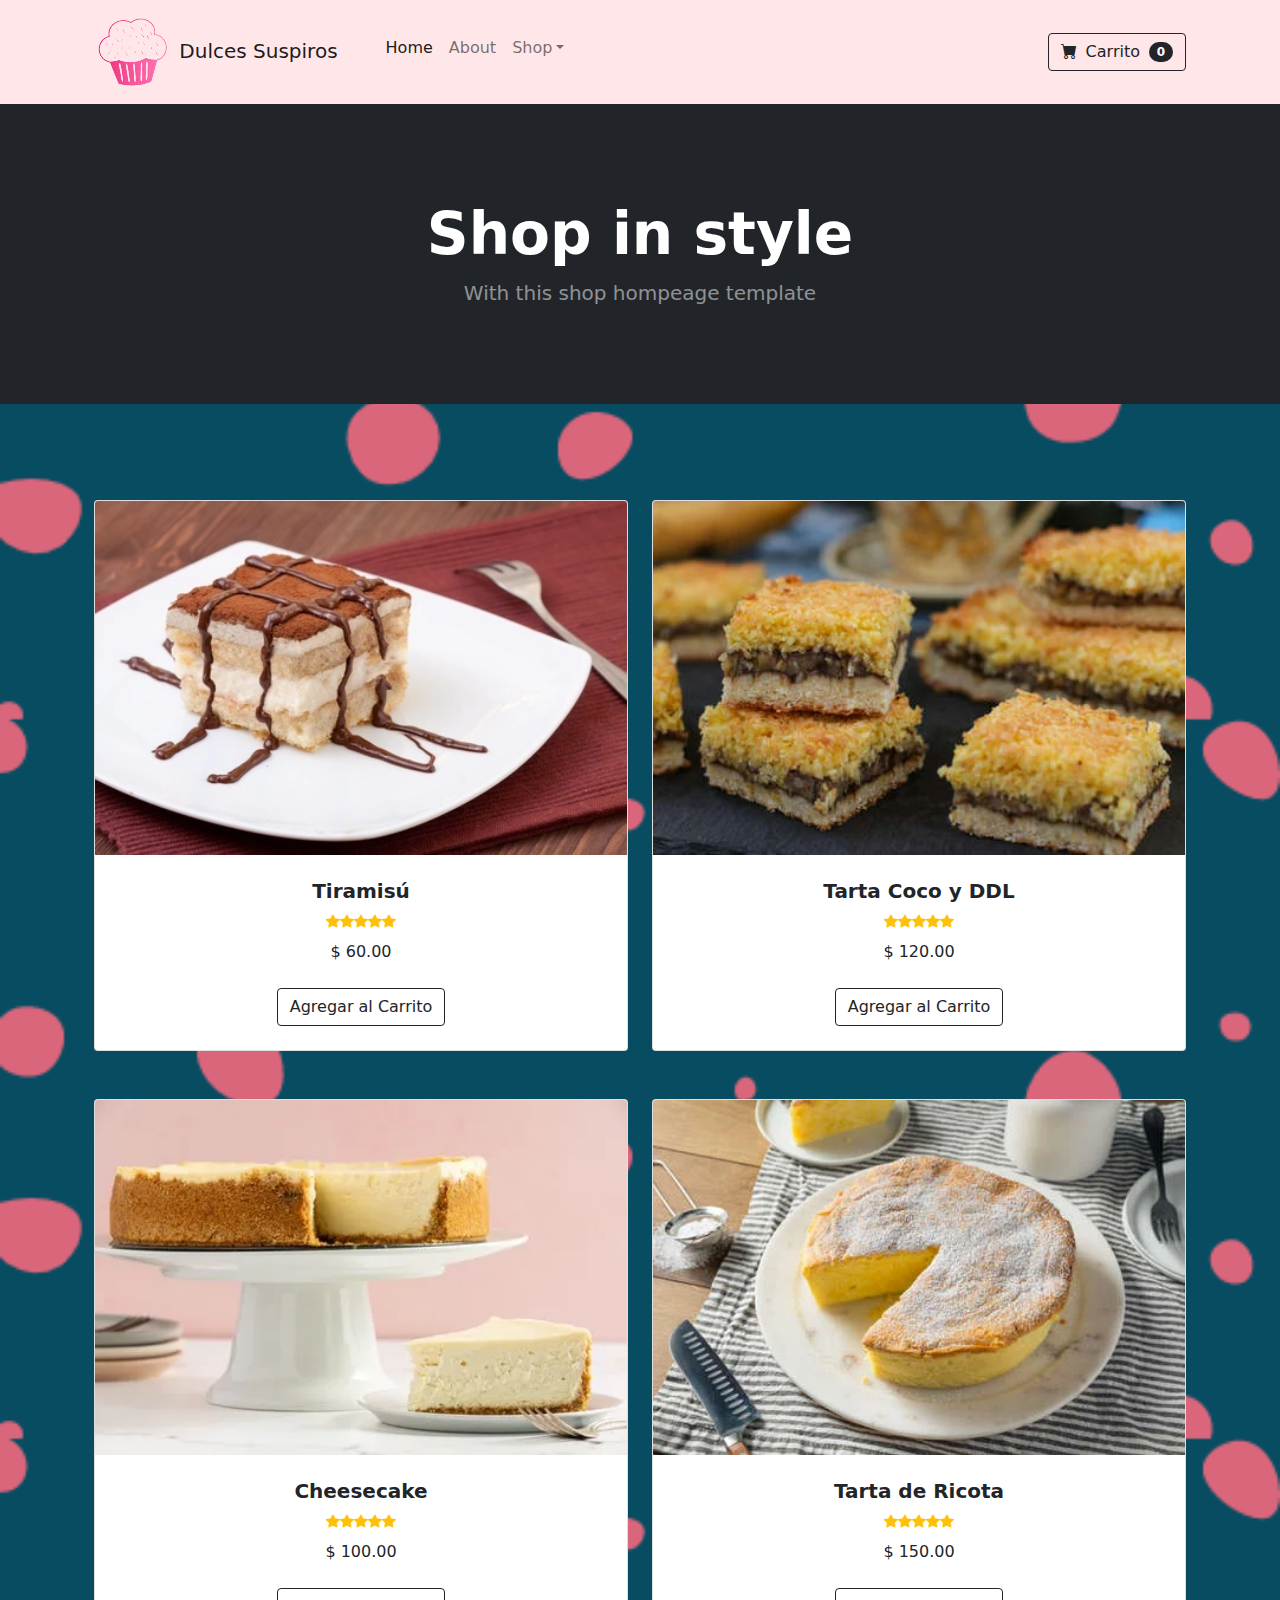
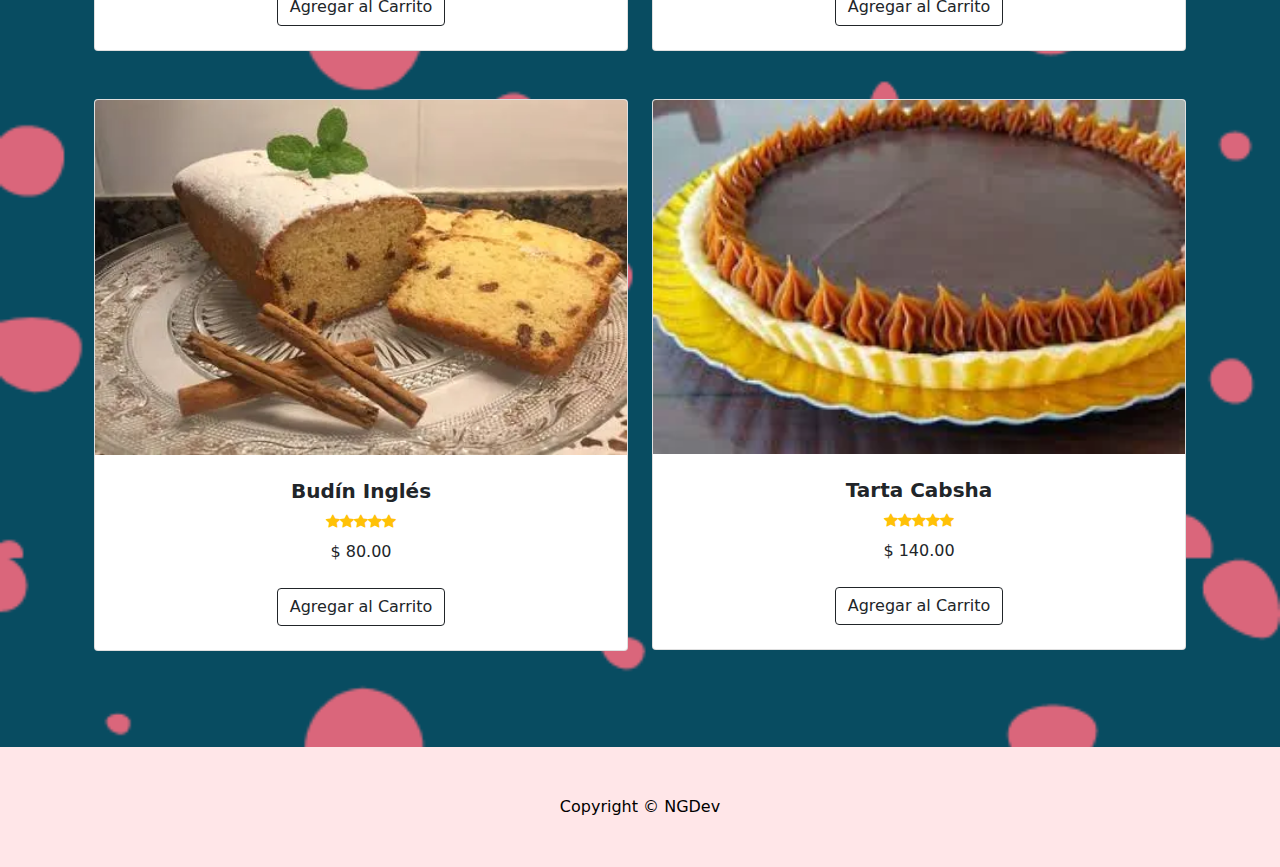
<file: index.html>
<!DOCTYPE html>
<html lang="es">
    <head>
        <meta charset="utf-8" />
        <meta name="viewport" content="width=device-width, initial-scale=1, shrink-to-fit=no" />
        <meta name="description" content="" />
        <meta name="Nicolás Gea" content="" />
        <title>Dulces Suspiros Homepage - Emprendimiento dedicado a la elaboración de alimentos dulces</title>
        <!-- Favicon-->
        <link rel="icon" type="image/x-icon" href="assets/favIconDS.png" />
        <!-- Bootstrap icons-->
        <link href="https://cdn.jsdelivr.net/npm/bootstrap-icons@1.5.0/font/bootstrap-icons.css" rel="stylesheet" />
        <!-- Core theme CSS (includes Bootstrap)-->
        <link href="css/styles.css" rel="stylesheet" />
    </head>
    <body>
        <!-- Navigation-->
        <nav class="navbar navbar-expand-lg navbar-light bg-light">
            <div class="container px-4 px-lg-5">
                <a class="navbar-brand" href="./index.html"> <img src="./assets/logoChico.png" alt=""> Dulces Suspiros</a>
                <button class="navbar-toggler" type="button" data-bs-toggle="collapse" data-bs-target="#navbarSupportedContent" aria-controls="navbarSupportedContent" aria-expanded="false" aria-label="Toggle navigation"><span class="navbar-toggler-icon"></span></button>
                <div class="collapse navbar-collapse" id="navbarSupportedContent">
                    <ul class="navbar-nav me-auto mb-2 mb-lg-0 ms-lg-4">
                        <li class="nav-item"><a class="nav-link active" aria-current="page" href="./index.html">Home</a></li>
                        <li class="nav-item"><a class="nav-link" href="#!">About</a></li>
                        <li class="nav-item dropdown">
                            <a class="nav-link dropdown-toggle" id="navbarDropdown" href="#" role="button" data-bs-toggle="dropdown" aria-expanded="false">Shop</a>
                            <ul class="dropdown-menu" aria-labelledby="navbarDropdown">
                                <li><a class="dropdown-item" href="#!">All Products</a></li>
                                <li><hr class="dropdown-divider" /></li>
                                <li><a class="dropdown-item" href="#!">Popular Items</a></li>
                                <li><a class="dropdown-item" href="#!">New Arrivals</a></li>
                            </ul>
                        </li>
                    </ul>
                    <form class="d-flex">
                        <button class="btn btn-outline-dark" type="submit" href="#!">
                            <div id="contenedorCarrito">
                                <i class="bi-cart-fill me-1"></i>
                                Carrito
                                <span class="badge bg-dark text-white ms-1 rounded-pill">0</span>

                            </div>
                        </button>
                    </form>
                </div>
            </div>
        </nav>
        <!-- Header-->
        <header class="bg-dark py-5">
            <div class="container px-4 px-lg-5 my-5">
                <div class="text-center text-white">
                    <h1 class="display-4 fw-bolder">Shop in style</h1>
                    <p class="lead fw-normal text-white-50 mb-0">With this shop hompeage template</p>
                </div>
            </div>
        </header>
        <!-- Section-->
        <section class="py-5">
            <div class="container px-4 px-lg-5 mt-5">
                <div class="row gx-4 gx-lg-5 row-cols-2 row-cols-md-3 row-cols-xl-4 justify-content-center contenedorTarjeta">
                </div>
            </div>
        </section>
        <!-- Footer-->
        <footer class="py-5 bg-light">
            <div class="container"><p class="m-0 text-center text-black">Copyright &copy; NGDev</p></div>
        </footer>
        <!-- Bootstrap core JS-->
        <script src="https://cdn.jsdelivr.net/npm/bootstrap@5.1.3/dist/js/bootstrap.bundle.min.js"></script>
        <!-- Core theme JS-->
        <script src="js/scripts.js"></script>
    </body>
</html>
</file>
<file: css/styles.css>
@import"./queries.css";

* {
  padding: 0;
  margin: 0;
  box-sizing: border-box;
}

:root {
  --bs-blue: #0d6efd;
  --bs-indigo: #6610f2;
  --bs-purple: #6f42c1;
  --bs-pink: #d63384;
  --bs-red: #dc3545;
  --bs-orange: #fd7e14;
  --bs-yellow: #ffc107;
  --bs-green: #198754;
  --bs-teal: #20c997;
  --bs-cyan: #0dcaf0;
  --bs-white: #fff;
  --bs-gray: #6c757d;
  --bs-gray-dark: #343a40;
  --bs-gray-100: #f8f9fa;
  --bs-gray-200: #e9ecef;
  --bs-gray-300: #dee2e6;
  --bs-gray-400: #ced4da;
  --bs-gray-500: #adb5bd;
  --bs-gray-600: #6c757d;
  --bs-gray-700: #495057;
  --bs-gray-800: #343a40;
  --bs-gray-900: #212529;
  --bs-primary: #0d6efd;
  --bs-secondary: #6c757d;
  --bs-success: #198754;
  --bs-info: #0dcaf0;
  --bs-warning: #ffc107;
  --bs-danger: #dc3545;
  --bs-light: #ffe6e8;
  --bs-dark: #212529;
  --bs-primary-rgb: 13, 110, 253;
  --bs-secondary-rgb: 108, 117, 125;
  --bs-success-rgb: 25, 135, 84;
  --bs-info-rgb: 13, 202, 240;
  --bs-warning-rgb: 255, 193, 7;
  --bs-danger-rgb: 220, 53, 69;
  --bs-light-rgb: 255, 230, 232;
  --bs-dark-rgb: 33, 37, 41;
  --bs-white-rgb: 255, 255, 255;
  --bs-black-rgb: 0, 0, 0;
  --bs-body-color-rgb: 33, 37, 41;
  --bs-body-bg-rgb: 255, 255, 255;
  --bs-font-sans-serif: system-ui, -apple-system, "Segoe UI", Roboto, "Helvetica Neue", Arial, "Noto Sans", "Liberation Sans", sans-serif, "Apple Color Emoji", "Segoe UI Emoji", "Segoe UI Symbol", "Noto Color Emoji";
  --bs-font-monospace: SFMono-Regular, Menlo, Monaco, Consolas, "Liberation Mono", "Courier New", monospace;
  --bs-gradient: linear-gradient(180deg, rgba(255, 255, 255, 0.15), rgba(255, 255, 255, 0));
  --bs-body-font-family: var(--bs-font-sans-serif);
  --bs-body-font-size: 1rem;
  --bs-body-font-weight: 400;
  --bs-body-line-height: 1.5;
  --bs-body-color: #212529;
  --bs-body-bg: #fff;
}

*,
*::before,
*::after {
  box-sizing: border-box;
}

body {
  background-image: url("../assets/blob-scatter-haikei.png");
  background-attachment: scroll;
  background-size: 100%;
  margin: 0;
  font-family: var(--bs-body-font-family);
  font-size: var(--bs-body-font-size);
  font-weight: var(--bs-body-font-weight);
  line-height: var(--bs-body-line-height);
  color: var(--bs-body-color);
  text-align: var(--bs-body-text-align);
  background-color: var(--bs-body-bg);
  -webkit-text-size-adjust: 100%;
  -webkit-tap-highlight-color: rgba(0, 0, 0, 0);
}

hr {
  margin: 1rem 0;
  color: inherit;
  background-color: currentColor;
  border: 0;
  opacity: 0.25;
}

hr:not([size]) {
  height: 1px;
}

h6, .h6, h5, .h5, h4, .h4, h3, .h3, h2, .h2, h1, .h1 {
  margin-top: 0;
  margin-bottom: 0.5rem;
  font-weight: 500;
  line-height: 1.2;
}

h1, .h1 {
  font-size: calc(1.375rem + 1.5vw);
}

h2, .h2 {
  font-size: calc(1.325rem + 0.9vw);
}

h3, .h3 {
  font-size: calc(1.3rem + 0.6vw);
}

h4, .h4 {
  font-size: calc(1.275rem + 0.3vw);
}

h5, .h5 {
  font-size: 1.25rem;
}

h6, .h6 {
  font-size: 1rem;
}

p {
  margin-top: 0;
  margin-bottom: 1rem;
}

abbr[title],
abbr[data-bs-original-title] {
  -webkit-text-decoration: underline dotted;
          text-decoration: underline dotted;
  cursor: help;
  -webkit-text-decoration-skip-ink: none;
          text-decoration-skip-ink: none;
}

address {
  margin-bottom: 1rem;
  font-style: normal;
  line-height: inherit;
}

ol,
ul {
  padding-left: 2rem;
}

ol,
ul,
dl {
  margin-top: 0;
  margin-bottom: 1rem;
}

ol ol,
ul ul,
ol ul,
ul ol {
  margin-bottom: 0;
}

dt {
  font-weight: 700;
}

dd {
  margin-bottom: 0.5rem;
  margin-left: 0;
}

blockquote {
  margin: 0 0 1rem;
}

b,
strong {
  font-weight: bolder;
}

small, .small {
  font-size: 0.875em;
}

mark, .mark {
  padding: 0.2em;
  background-color: #fcf8e3;
}

sub,
sup {
  position: relative;
  font-size: 0.75em;
  line-height: 0;
  vertical-align: baseline;
}

sub {
  bottom: -0.25em;
}

sup {
  top: -0.5em;
}

a {
  color: #0d6efd;
  text-decoration: underline;
}
a:hover {
  color: #0a58ca;
}

a:not([href]):not([class]), a:not([href]):not([class]):hover {
  color: inherit;
  text-decoration: none;
}

pre,
code,
kbd,
samp {
  font-family: var(--bs-font-monospace);
  font-size: 1em;
  direction: ltr /* rtl:ignore */;
  unicode-bidi: bidi-override;
}

pre {
  display: block;
  margin-top: 0;
  margin-bottom: 1rem;
  overflow: auto;
  font-size: 0.875em;
}
pre code {
  font-size: inherit;
  color: inherit;
  word-break: normal;
}

code {
  font-size: 0.875em;
  color: #d63384;
  word-wrap: break-word;
}
a > code {
  color: inherit;
}

kbd {
  padding: 0.2rem 0.4rem;
  font-size: 0.875em;
  color: #fff;
  background-color: #212529;
  border-radius: 0.2rem;
}
kbd kbd {
  padding: 0;
  font-size: 1em;
  font-weight: 700;
}

figure {
  margin: 0 0 1rem;
}

img,
svg {
  vertical-align: middle;
}

table {
  caption-side: bottom;
  border-collapse: collapse;
}

caption {
  padding-top: 0.5rem;
  padding-bottom: 0.5rem;
  color: #6c757d;
  text-align: left;
}

th {
  text-align: inherit;
  text-align: -webkit-match-parent;
}

thead,
tbody,
tfoot,
tr,
td,
th {
  border-color: inherit;
  border-style: solid;
  border-width: 0;
}

label {
  display: inline-block;
}

button {
  border-radius: 0;
}

button:focus:not(:focus-visible) {
  outline: 0;
}

input,
button,
select,
optgroup,
textarea {
  margin: 0;
  font-family: inherit;
  font-size: inherit;
  line-height: inherit;
}

button,
select {
  text-transform: none;
}

[role=button] {
  cursor: pointer;
}

select {
  word-wrap: normal;
}
select:disabled {
  opacity: 1;
}

[list]::-webkit-calendar-picker-indicator {
  display: none;
}

button,
[type=button],
[type=reset],
[type=submit] {
  -webkit-appearance: button;
}
button:not(:disabled),
[type=button]:not(:disabled),
[type=reset]:not(:disabled),
[type=submit]:not(:disabled) {
  cursor: pointer;
}

::-moz-focus-inner {
  padding: 0;
  border-style: none;
}

textarea {
  resize: vertical;
}

fieldset {
  min-width: 0;
  padding: 0;
  margin: 0;
  border: 0;
}

legend {
  float: left;
  width: 100%;
  padding: 0;
  margin-bottom: 0.5rem;
  font-size: calc(1.275rem + 0.3vw);
  line-height: inherit;
}

legend + * {
  clear: left;
}

::-webkit-datetime-edit-fields-wrapper,
::-webkit-datetime-edit-text,
::-webkit-datetime-edit-minute,
::-webkit-datetime-edit-hour-field,
::-webkit-datetime-edit-day-field,
::-webkit-datetime-edit-month-field,
::-webkit-datetime-edit-year-field {
  padding: 0;
}

::-webkit-inner-spin-button {
  height: auto;
}

[type=search] {
  outline-offset: -2px;
  -webkit-appearance: textfield;
}

/* rtl:raw:
[type="tel"],
[type="url"],
[type="email"],
[type="number"] {
  direction: ltr;
}
*/
::-webkit-search-decoration {
  -webkit-appearance: none;
}

::-webkit-color-swatch-wrapper {
  padding: 0;
}

::-webkit-file-upload-button {
  font: inherit;
}

::file-selector-button {
  font: inherit;
}

::-webkit-file-upload-button {
  font: inherit;
  -webkit-appearance: button;
}

output {
  display: inline-block;
}

iframe {
  border: 0;
}

summary {
  display: list-item;
  cursor: pointer;
}

progress {
  vertical-align: baseline;
}

[hidden] {
  display: none !important;
}

.lead {
  font-size: 1.25rem;
  font-weight: 300;
}

.display-1 {
  font-size: calc(1.625rem + 4.5vw);
  font-weight: 300;
  line-height: 1.2;
}

.display-2 {
  font-size: calc(1.575rem + 3.9vw);
  font-weight: 300;
  line-height: 1.2;
}

.display-3 {
  font-size: calc(1.525rem + 3.3vw);
  font-weight: 300;
  line-height: 1.2;
}

.display-4 {
  font-size: calc(1.475rem + 2.7vw);
  font-weight: 300;
  line-height: 1.2;
}

.display-5 {
  font-size: calc(1.425rem + 2.1vw);
  font-weight: 300;
  line-height: 1.2;
}

.display-6 {
  font-size: calc(1.375rem + 1.5vw);
  font-weight: 300;
  line-height: 1.2;
}

.list-unstyled {
  padding-left: 0;
  list-style: none;
}

.list-inline {
  padding-left: 0;
  list-style: none;
}

.list-inline-item {
  display: inline-block;
}
.list-inline-item:not(:last-child) {
  margin-right: 0.5rem;
}

.initialism {
  font-size: 0.875em;
  text-transform: uppercase;
}

.blockquote {
  margin-bottom: 1rem;
  font-size: 1.25rem;
}
.blockquote > :last-child {
  margin-bottom: 0;
}

.blockquote-footer {
  margin-top: -1rem;
  margin-bottom: 1rem;
  font-size: 0.875em;
  color: #6c757d;
}
.blockquote-footer::before {
  content: "— ";
}

.img-fluid {
  max-width: 100%;
  height: auto;
}

.img-thumbnail {
  padding: 0.25rem;
  background-color: #fff;
  border: 1px solid #dee2e6;
  border-radius: 0.25rem;
  max-width: 100%;
  height: auto;
}

.figure {
  display: inline-block;
}

.figure-img {
  margin-bottom: 0.5rem;
  line-height: 1;
}

.figure-caption {
  font-size: 0.875em;
  color: #6c757d;
}

.container,
.container-fluid,
.container-xxl,
.container-xl,
.container-lg,
.container-md,
.container-sm {
  width: 100%;
  padding-right: var(--bs-gutter-x, 0.75rem);
  padding-left: var(--bs-gutter-x, 0.75rem);
  margin-right: auto;
  margin-left: auto;
}

.row {
  --bs-gutter-x: 1.5rem;
  --bs-gutter-y: 0;
  display: flex;
  flex-wrap: wrap;
  margin-top: calc(-1 * var(--bs-gutter-y));
  margin-right: calc(-0.5 * var(--bs-gutter-x));
  margin-left: calc(-0.5 * var(--bs-gutter-x));
}
.row > * {
  flex-shrink: 0;
  width: 100%;
  max-width: 100%;
  padding-right: calc(var(--bs-gutter-x) * 0.5);
  padding-left: calc(var(--bs-gutter-x) * 0.5);
  margin-top: var(--bs-gutter-y);
}

.col {
  flex: 1 0 0%;
}

.row-cols-auto > * {
  flex: 0 0 auto;
  width: auto;
}

.row-cols-1 > * {
  flex: 0 0 auto;
  width: 100%;
}

.row-cols-2 > * {
  flex: 0 0 auto;
  width: 50%;
}

.row-cols-3 > * {
  flex: 0 0 auto;
  width: 33.3333333333%;
}

.row-cols-4 > * {
  flex: 0 0 auto;
  width: 25%;
}

.row-cols-5 > * {
  flex: 0 0 auto;
  width: 20%;
}

.row-cols-6 > * {
  flex: 0 0 auto;
  width: 16.6666666667%;
}

.col-auto {
  flex: 0 0 auto;
  width: auto;
}

.col-1 {
  flex: 0 0 auto;
  width: 8.33333333%;
}

.col-2 {
  flex: 0 0 auto;
  width: 16.66666667%;
}

.col-3 {
  flex: 0 0 auto;
  width: 25%;
}

.col-4 {
  flex: 0 0 auto;
  width: 33.33333333%;
}

.col-5 {
  flex: 0 0 auto;
  width: 41.66666667%;
}

.col-6 {
  flex: 0 0 auto;
  width: 50%;
}

.col-7 {
  flex: 0 0 auto;
  width: 58.33333333%;
}

.col-8 {
  flex: 0 0 auto;
  width: 66.66666667%;
}

.col-9 {
  flex: 0 0 auto;
  width: 75%;
}

.col-10 {
  flex: 0 0 auto;
  width: 83.33333333%;
}

.col-11 {
  flex: 0 0 auto;
  width: 91.66666667%;
}

.col-12 {
  flex: 0 0 auto;
  width: 100%;
}

.offset-1 {
  margin-left: 8.33333333%;
}

.offset-2 {
  margin-left: 16.66666667%;
}

.offset-3 {
  margin-left: 25%;
}

.offset-4 {
  margin-left: 33.33333333%;
}

.offset-5 {
  margin-left: 41.66666667%;
}

.offset-6 {
  margin-left: 50%;
}

.offset-7 {
  margin-left: 58.33333333%;
}

.offset-8 {
  margin-left: 66.66666667%;
}

.offset-9 {
  margin-left: 75%;
}

.offset-10 {
  margin-left: 83.33333333%;
}

.offset-11 {
  margin-left: 91.66666667%;
}

.g-0,
.gx-0 {
  --bs-gutter-x: 0;
}

.g-0,
.gy-0 {
  --bs-gutter-y: 0;
}

.g-1,
.gx-1 {
  --bs-gutter-x: 0.25rem;
}

.g-1,
.gy-1 {
  --bs-gutter-y: 0.25rem;
}

.g-2,
.gx-2 {
  --bs-gutter-x: 0.5rem;
}

.g-2,
.gy-2 {
  --bs-gutter-y: 0.5rem;
}

.g-3,
.gx-3 {
  --bs-gutter-x: 1rem;
}

.g-3,
.gy-3 {
  --bs-gutter-y: 1rem;
}

.g-4,
.gx-4 {
  --bs-gutter-x: 1.5rem;
}

.g-4,
.gy-4 {
  --bs-gutter-y: 1.5rem;
}

.g-5,
.gx-5 {
  --bs-gutter-x: 3rem;
}

.g-5,
.gy-5 {
  --bs-gutter-y: 3rem;
}

.table {
  --bs-table-bg: transparent;
  --bs-table-accent-bg: transparent;
  --bs-table-striped-color: #212529;
  --bs-table-striped-bg: rgba(0, 0, 0, 0.05);
  --bs-table-active-color: #212529;
  --bs-table-active-bg: rgba(0, 0, 0, 0.1);
  --bs-table-hover-color: #212529;
  --bs-table-hover-bg: rgba(0, 0, 0, 0.075);
  width: 100%;
  margin-bottom: 1rem;
  color: #212529;
  vertical-align: top;
  border-color: #dee2e6;
}
.table > :not(caption) > * > * {
  padding: 0.5rem 0.5rem;
  background-color: var(--bs-table-bg);
  border-bottom-width: 1px;
  box-shadow: inset 0 0 0 9999px var(--bs-table-accent-bg);
}
.table > tbody {
  vertical-align: inherit;
}
.table > thead {
  vertical-align: bottom;
}
.table > :not(:first-child) {
  border-top: 2px solid currentColor;
}

.caption-top {
  caption-side: top;
}

.table-sm > :not(caption) > * > * {
  padding: 0.25rem 0.25rem;
}

.table-bordered > :not(caption) > * {
  border-width: 1px 0;
}
.table-bordered > :not(caption) > * > * {
  border-width: 0 1px;
}

.table-borderless > :not(caption) > * > * {
  border-bottom-width: 0;
}
.table-borderless > :not(:first-child) {
  border-top-width: 0;
}

.table-striped > tbody > tr:nth-of-type(odd) > * {
  --bs-table-accent-bg: var(--bs-table-striped-bg);
  color: var(--bs-table-striped-color);
}

.table-active {
  --bs-table-accent-bg: var(--bs-table-active-bg);
  color: var(--bs-table-active-color);
}

.table-hover > tbody > tr:hover > * {
  --bs-table-accent-bg: var(--bs-table-hover-bg);
  color: var(--bs-table-hover-color);
}

.table-primary {
  --bs-table-bg: #cfe2ff;
  --bs-table-striped-bg: #c5d7f2;
  --bs-table-striped-color: #000;
  --bs-table-active-bg: #bacbe6;
  --bs-table-active-color: #000;
  --bs-table-hover-bg: #bfd1ec;
  --bs-table-hover-color: #000;
  color: #000;
  border-color: #bacbe6;
}

.table-secondary {
  --bs-table-bg: #e2e3e5;
  --bs-table-striped-bg: #d7d8da;
  --bs-table-striped-color: #000;
  --bs-table-active-bg: #cbccce;
  --bs-table-active-color: #000;
  --bs-table-hover-bg: #d1d2d4;
  --bs-table-hover-color: #000;
  color: #000;
  border-color: #cbccce;
}

.table-success {
  --bs-table-bg: #d1e7dd;
  --bs-table-striped-bg: #c7dbd2;
  --bs-table-striped-color: #000;
  --bs-table-active-bg: #bcd0c7;
  --bs-table-active-color: #000;
  --bs-table-hover-bg: #c1d6cc;
  --bs-table-hover-color: #000;
  color: #000;
  border-color: #bcd0c7;
}

.table-info {
  --bs-table-bg: #cff4fc;
  --bs-table-striped-bg: #c5e8ef;
  --bs-table-striped-color: #000;
  --bs-table-active-bg: #badce3;
  --bs-table-active-color: #000;
  --bs-table-hover-bg: #bfe2e9;
  --bs-table-hover-color: #000;
  color: #000;
  border-color: #badce3;
}

.table-warning {
  --bs-table-bg: #fff3cd;
  --bs-table-striped-bg: #f2e7c3;
  --bs-table-striped-color: #000;
  --bs-table-active-bg: #e6dbb9;
  --bs-table-active-color: #000;
  --bs-table-hover-bg: #ece1be;
  --bs-table-hover-color: #000;
  color: #000;
  border-color: #e6dbb9;
}

.table-danger {
  --bs-table-bg: #f8d7da;
  --bs-table-striped-bg: #eccccf;
  --bs-table-striped-color: #000;
  --bs-table-active-bg: #dfc2c4;
  --bs-table-active-color: #000;
  --bs-table-hover-bg: #e5c7ca;
  --bs-table-hover-color: #000;
  color: #000;
  border-color: #dfc2c4;
}

.table-light {
  --bs-table-bg: #f8f9fa;
  --bs-table-striped-bg: #ecedee;
  --bs-table-striped-color: #000;
  --bs-table-active-bg: #dfe0e1;
  --bs-table-active-color: #000;
  --bs-table-hover-bg: #e5e6e7;
  --bs-table-hover-color: #000;
  color: #000;
  border-color: #dfe0e1;
}

.table-dark {
  --bs-table-bg: #212529;
  --bs-table-striped-bg: #2c3034;
  --bs-table-striped-color: #fff;
  --bs-table-active-bg: #373b3e;
  --bs-table-active-color: #fff;
  --bs-table-hover-bg: #323539;
  --bs-table-hover-color: #fff;
  color: #fff;
  border-color: #373b3e;
}

.table-responsive {
  overflow-x: auto;
  -webkit-overflow-scrolling: touch;
}

.form-label {
  margin-bottom: 0.5rem;
}

.col-form-label {
  padding-top: calc(0.375rem + 1px);
  padding-bottom: calc(0.375rem + 1px);
  margin-bottom: 0;
  font-size: inherit;
  line-height: 1.5;
}

.col-form-label-lg {
  padding-top: calc(0.5rem + 1px);
  padding-bottom: calc(0.5rem + 1px);
  font-size: 1.25rem;
}

.col-form-label-sm {
  padding-top: calc(0.25rem + 1px);
  padding-bottom: calc(0.25rem + 1px);
  font-size: 0.875rem;
}

.form-text {
  margin-top: 0.25rem;
  font-size: 0.875em;
  color: #6c757d;
}

.form-control {
  display: block;
  width: 100%;
  padding: 0.375rem 0.75rem;
  font-size: 1rem;
  font-weight: 400;
  line-height: 1.5;
  color: #212529;
  background-color: #fff;
  background-clip: padding-box;
  border: 1px solid #ced4da;
  -webkit-appearance: none;
     -moz-appearance: none;
          appearance: none;
  border-radius: 0.25rem;
  transition: border-color 0.15s ease-in-out, box-shadow 0.15s ease-in-out;
}

.form-control[type=file] {
  overflow: hidden;
}
.form-control[type=file]:not(:disabled):not([readonly]) {
  cursor: pointer;
}
.form-control:focus {
  color: #212529;
  background-color: #fff;
  border-color: #86b7fe;
  outline: 0;
  box-shadow: 0 0 0 0.25rem rgba(13, 110, 253, 0.25);
}
.form-control::-webkit-date-and-time-value {
  height: 1.5em;
}
.form-control::-moz-placeholder {
  color: #6c757d;
  opacity: 1;
}
.form-control:-ms-input-placeholder {
  color: #6c757d;
  opacity: 1;
}
.form-control::placeholder {
  color: #6c757d;
  opacity: 1;
}
.form-control:disabled, .form-control[readonly] {
  background-color: #e9ecef;
  opacity: 1;
}
.form-control::-webkit-file-upload-button {
  padding: 0.375rem 0.75rem;
  margin: -0.375rem -0.75rem;
  -webkit-margin-end: 0.75rem;
          margin-inline-end: 0.75rem;
  color: #212529;
  background-color: #e9ecef;
  pointer-events: none;
  border-color: inherit;
  border-style: solid;
  border-width: 0;
  border-inline-end-width: 1px;
  border-radius: 0;
  -webkit-transition: color 0.15s ease-in-out, background-color 0.15s ease-in-out, border-color 0.15s ease-in-out, box-shadow 0.15s ease-in-out;
  transition: color 0.15s ease-in-out, background-color 0.15s ease-in-out, border-color 0.15s ease-in-out, box-shadow 0.15s ease-in-out;
}
.form-control::file-selector-button {
  padding: 0.375rem 0.75rem;
  margin: -0.375rem -0.75rem;
  -webkit-margin-end: 0.75rem;
          margin-inline-end: 0.75rem;
  color: #212529;
  background-color: #e9ecef;
  pointer-events: none;
  border-color: inherit;
  border-style: solid;
  border-width: 0;
  border-inline-end-width: 1px;
  border-radius: 0;
  transition: color 0.15s ease-in-out, background-color 0.15s ease-in-out, border-color 0.15s ease-in-out, box-shadow 0.15s ease-in-out;
}

.form-control:hover:not(:disabled):not([readonly])::-webkit-file-upload-button {
  background-color: #dde0e3;
}
.form-control:hover:not(:disabled):not([readonly])::file-selector-button {
  background-color: #dde0e3;
}
.form-control::-webkit-file-upload-button {
  padding: 0.375rem 0.75rem;
  margin: -0.375rem -0.75rem;
  -webkit-margin-end: 0.75rem;
          margin-inline-end: 0.75rem;
  color: #212529;
  background-color: #e9ecef;
  pointer-events: none;
  border-color: inherit;
  border-style: solid;
  border-width: 0;
  border-inline-end-width: 1px;
  border-radius: 0;
  -webkit-transition: color 0.15s ease-in-out, background-color 0.15s ease-in-out, border-color 0.15s ease-in-out, box-shadow 0.15s ease-in-out;
  transition: color 0.15s ease-in-out, background-color 0.15s ease-in-out, border-color 0.15s ease-in-out, box-shadow 0.15s ease-in-out;
}

.form-control:hover:not(:disabled):not([readonly])::-webkit-file-upload-button {
  background-color: #dde0e3;
}

.form-control-plaintext {
  display: block;
  width: 100%;
  padding: 0.375rem 0;
  margin-bottom: 0;
  line-height: 1.5;
  color: #212529;
  background-color: transparent;
  border: solid transparent;
  border-width: 1px 0;
}
.form-control-plaintext.form-control-sm, .form-control-plaintext.form-control-lg {
  padding-right: 0;
  padding-left: 0;
}

.form-control-sm {
  min-height: calc(1.5em + 0.5rem + 2px);
  padding: 0.25rem 0.5rem;
  font-size: 0.875rem;
  border-radius: 0.2rem;
}
.form-control-sm::-webkit-file-upload-button {
  padding: 0.25rem 0.5rem;
  margin: -0.25rem -0.5rem;
  -webkit-margin-end: 0.5rem;
          margin-inline-end: 0.5rem;
}
.form-control-sm::file-selector-button {
  padding: 0.25rem 0.5rem;
  margin: -0.25rem -0.5rem;
  -webkit-margin-end: 0.5rem;
          margin-inline-end: 0.5rem;
}
.form-control-sm::-webkit-file-upload-button {
  padding: 0.25rem 0.5rem;
  margin: -0.25rem -0.5rem;
  -webkit-margin-end: 0.5rem;
          margin-inline-end: 0.5rem;
}

.form-control-lg {
  min-height: calc(1.5em + 1rem + 2px);
  padding: 0.5rem 1rem;
  font-size: 1.25rem;
  border-radius: 0.3rem;
}
.form-control-lg::-webkit-file-upload-button {
  padding: 0.5rem 1rem;
  margin: -0.5rem -1rem;
  -webkit-margin-end: 1rem;
          margin-inline-end: 1rem;
}
.form-control-lg::file-selector-button {
  padding: 0.5rem 1rem;
  margin: -0.5rem -1rem;
  -webkit-margin-end: 1rem;
          margin-inline-end: 1rem;
}
.form-control-lg::-webkit-file-upload-button {
  padding: 0.5rem 1rem;
  margin: -0.5rem -1rem;
  -webkit-margin-end: 1rem;
          margin-inline-end: 1rem;
}

textarea.form-control {
  min-height: calc(1.5em + 0.75rem + 2px);
}
textarea.form-control-sm {
  min-height: calc(1.5em + 0.5rem + 2px);
}
textarea.form-control-lg {
  min-height: calc(1.5em + 1rem + 2px);
}

.form-control-color {
  width: 3rem;
  height: auto;
  padding: 0.375rem;
}
.form-control-color:not(:disabled):not([readonly]) {
  cursor: pointer;
}
.form-control-color::-moz-color-swatch {
  height: 1.5em;
  border-radius: 0.25rem;
}
.form-control-color::-webkit-color-swatch {
  height: 1.5em;
  border-radius: 0.25rem;
}

.form-select {
  display: block;
  width: 100%;
  padding: 0.375rem 2.25rem 0.375rem 0.75rem;
  -moz-padding-start: calc(0.75rem - 3px);
  font-size: 1rem;
  font-weight: 400;
  line-height: 1.5;
  color: #212529;
  background-color: #fff;
  background-image: url("data:image/svg+xml,%3csvg xmlns='http://www.w3.org/2000/svg' viewBox='0 0 16 16'%3e%3cpath fill='none' stroke='%23343a40' stroke-linecap='round' stroke-linejoin='round' stroke-width='2' d='M2 5l6 6 6-6'/%3e%3c/svg%3e");
  background-repeat: no-repeat;
  background-position: right 0.75rem center;
  background-size: 16px 12px;
  border: 1px solid #ced4da;
  border-radius: 0.25rem;
  transition: border-color 0.15s ease-in-out, box-shadow 0.15s ease-in-out;
  -webkit-appearance: none;
     -moz-appearance: none;
          appearance: none;
}

.form-select:focus {
  border-color: #86b7fe;
  outline: 0;
  box-shadow: 0 0 0 0.25rem rgba(13, 110, 253, 0.25);
}
.form-select[multiple], .form-select[size]:not([size="1"]) {
  padding-right: 0.75rem;
  background-image: none;
}
.form-select:disabled {
  background-color: #e9ecef;
}
.form-select:-moz-focusring {
  color: transparent;
  text-shadow: 0 0 0 #212529;
}

.form-select-sm {
  padding-top: 0.25rem;
  padding-bottom: 0.25rem;
  padding-left: 0.5rem;
  font-size: 0.875rem;
  border-radius: 0.2rem;
}

.form-select-lg {
  padding-top: 0.5rem;
  padding-bottom: 0.5rem;
  padding-left: 1rem;
  font-size: 1.25rem;
  border-radius: 0.3rem;
}

.form-check {
  display: block;
  min-height: 1.5rem;
  padding-left: 1.5em;
  margin-bottom: 0.125rem;
}
.form-check .form-check-input {
  float: left;
  margin-left: -1.5em;
}

.form-check-input {
  width: 1em;
  height: 1em;
  margin-top: 0.25em;
  vertical-align: top;
  background-color: #fff;
  background-repeat: no-repeat;
  background-position: center;
  background-size: contain;
  border: 1px solid rgba(0, 0, 0, 0.25);
  -webkit-appearance: none;
     -moz-appearance: none;
          appearance: none;
  -webkit-print-color-adjust: exact;
          color-adjust: exact;
}
.form-check-input[type=checkbox] {
  border-radius: 0.25em;
}
.form-check-input[type=radio] {
  border-radius: 50%;
}
.form-check-input:active {
  filter: brightness(90%);
}
.form-check-input:focus {
  border-color: #86b7fe;
  outline: 0;
  box-shadow: 0 0 0 0.25rem rgba(13, 110, 253, 0.25);
}
.form-check-input:checked {
  background-color: #0d6efd;
  border-color: #0d6efd;
}
.form-check-input:checked[type=checkbox] {
  background-image: url("data:image/svg+xml,%3csvg xmlns='http://www.w3.org/2000/svg' viewBox='0 0 20 20'%3e%3cpath fill='none' stroke='%23fff' stroke-linecap='round' stroke-linejoin='round' stroke-width='3' d='M6 10l3 3l6-6'/%3e%3c/svg%3e");
}
.form-check-input:checked[type=radio] {
  background-image: url("data:image/svg+xml,%3csvg xmlns='http://www.w3.org/2000/svg' viewBox='-4 -4 8 8'%3e%3ccircle r='2' fill='%23fff'/%3e%3c/svg%3e");
}
.form-check-input[type=checkbox]:indeterminate {
  background-color: #0d6efd;
  border-color: #0d6efd;
  background-image: url("data:image/svg+xml,%3csvg xmlns='http://www.w3.org/2000/svg' viewBox='0 0 20 20'%3e%3cpath fill='none' stroke='%23fff' stroke-linecap='round' stroke-linejoin='round' stroke-width='3' d='M6 10h8'/%3e%3c/svg%3e");
}
.form-check-input:disabled {
  pointer-events: none;
  filter: none;
  opacity: 0.5;
}
.form-check-input[disabled] ~ .form-check-label, .form-check-input:disabled ~ .form-check-label {
  opacity: 0.5;
}

.form-switch {
  padding-left: 2.5em;
}
.form-switch .form-check-input {
  width: 2em;
  margin-left: -2.5em;
  background-image: url("data:image/svg+xml,%3csvg xmlns='http://www.w3.org/2000/svg' viewBox='-4 -4 8 8'%3e%3ccircle r='3' fill='rgba%280, 0, 0, 0.25%29'/%3e%3c/svg%3e");
  background-position: left center;
  border-radius: 2em;
  transition: background-position 0.15s ease-in-out;
}

.form-switch .form-check-input:focus {
  background-image: url("data:image/svg+xml,%3csvg xmlns='http://www.w3.org/2000/svg' viewBox='-4 -4 8 8'%3e%3ccircle r='3' fill='%2386b7fe'/%3e%3c/svg%3e");
}
.form-switch .form-check-input:checked {
  background-position: right center;
  background-image: url("data:image/svg+xml,%3csvg xmlns='http://www.w3.org/2000/svg' viewBox='-4 -4 8 8'%3e%3ccircle r='3' fill='%23fff'/%3e%3c/svg%3e");
}

.form-check-inline {
  display: inline-block;
  margin-right: 1rem;
}

.btn-check {
  position: absolute;
  clip: rect(0, 0, 0, 0);
  pointer-events: none;
}
.btn-check[disabled] + .btn, .btn-check:disabled + .btn {
  pointer-events: none;
  filter: none;
  opacity: 0.65;
}

.form-range {
  width: 100%;
  height: 1.5rem;
  padding: 0;
  background-color: transparent;
  -webkit-appearance: none;
     -moz-appearance: none;
          appearance: none;
}
.form-range:focus {
  outline: 0;
}
.form-range:focus::-webkit-slider-thumb {
  box-shadow: 0 0 0 1px #fff, 0 0 0 0.25rem rgba(13, 110, 253, 0.25);
}
.form-range:focus::-moz-range-thumb {
  box-shadow: 0 0 0 1px #fff, 0 0 0 0.25rem rgba(13, 110, 253, 0.25);
}
.form-range::-moz-focus-outer {
  border: 0;
}
.form-range::-webkit-slider-thumb {
  width: 1rem;
  height: 1rem;
  margin-top: -0.25rem;
  background-color: #0d6efd;
  border: 0;
  border-radius: 1rem;
  -webkit-transition: background-color 0.15s ease-in-out, border-color 0.15s ease-in-out, box-shadow 0.15s ease-in-out;
  transition: background-color 0.15s ease-in-out, border-color 0.15s ease-in-out, box-shadow 0.15s ease-in-out;
  -webkit-appearance: none;
          appearance: none;
}

.form-range::-webkit-slider-thumb:active {
  background-color: #b6d4fe;
}
.form-range::-webkit-slider-runnable-track {
  width: 100%;
  height: 0.5rem;
  color: transparent;
  cursor: pointer;
  background-color: #dee2e6;
  border-color: transparent;
  border-radius: 1rem;
}
.form-range::-moz-range-thumb {
  width: 1rem;
  height: 1rem;
  background-color: #0d6efd;
  border: 0;
  border-radius: 1rem;
  -moz-transition: background-color 0.15s ease-in-out, border-color 0.15s ease-in-out, box-shadow 0.15s ease-in-out;
  transition: background-color 0.15s ease-in-out, border-color 0.15s ease-in-out, box-shadow 0.15s ease-in-out;
  -moz-appearance: none;
       appearance: none;
}

.form-range::-moz-range-thumb:active {
  background-color: #b6d4fe;
}
.form-range::-moz-range-track {
  width: 100%;
  height: 0.5rem;
  color: transparent;
  cursor: pointer;
  background-color: #dee2e6;
  border-color: transparent;
  border-radius: 1rem;
}
.form-range:disabled {
  pointer-events: none;
}
.form-range:disabled::-webkit-slider-thumb {
  background-color: #adb5bd;
}
.form-range:disabled::-moz-range-thumb {
  background-color: #adb5bd;
}

.form-floating {
  position: relative;
}
.form-floating > .form-control,
.form-floating > .form-select {
  height: calc(3.5rem + 2px);
  line-height: 1.25;
}
.form-floating > label {
  position: absolute;
  top: 0;
  left: 0;
  height: 100%;
  padding: 1rem 0.75rem;
  pointer-events: none;
  border: 1px solid transparent;
  transform-origin: 0 0;
  transition: opacity 0.1s ease-in-out, transform 0.1s ease-in-out;
}

.form-floating > .form-control {
  padding: 1rem 0.75rem;
}
.form-floating > .form-control::-moz-placeholder {
  color: transparent;
}
.form-floating > .form-control:-ms-input-placeholder {
  color: transparent;
}
.form-floating > .form-control::placeholder {
  color: transparent;
}
.form-floating > .form-control:not(:-moz-placeholder-shown) {
  padding-top: 1.625rem;
  padding-bottom: 0.625rem;
}
.form-floating > .form-control:not(:-ms-input-placeholder) {
  padding-top: 1.625rem;
  padding-bottom: 0.625rem;
}
.form-floating > .form-control:focus, .form-floating > .form-control:not(:placeholder-shown) {
  padding-top: 1.625rem;
  padding-bottom: 0.625rem;
}
.form-floating > .form-control:-webkit-autofill {
  padding-top: 1.625rem;
  padding-bottom: 0.625rem;
}
.form-floating > .form-select {
  padding-top: 1.625rem;
  padding-bottom: 0.625rem;
}
.form-floating > .form-control:not(:-moz-placeholder-shown) ~ label {
  opacity: 0.65;
  transform: scale(0.85) translateY(-0.5rem) translateX(0.15rem);
}
.form-floating > .form-control:not(:-ms-input-placeholder) ~ label {
  opacity: 0.65;
  transform: scale(0.85) translateY(-0.5rem) translateX(0.15rem);
}
.form-floating > .form-control:focus ~ label,
.form-floating > .form-control:not(:placeholder-shown) ~ label,
.form-floating > .form-select ~ label {
  opacity: 0.65;
  transform: scale(0.85) translateY(-0.5rem) translateX(0.15rem);
}
.form-floating > .form-control:-webkit-autofill ~ label {
  opacity: 0.65;
  transform: scale(0.85) translateY(-0.5rem) translateX(0.15rem);
}

.input-group {
  position: relative;
  display: flex;
  flex-wrap: wrap;
  align-items: stretch;
  width: 100%;
}
.input-group > .form-control,
.input-group > .form-select {
  position: relative;
  flex: 1 1 auto;
  width: 1%;
  min-width: 0;
}
.input-group > .form-control:focus,
.input-group > .form-select:focus {
  z-index: 3;
}
.input-group .btn {
  position: relative;
  z-index: 2;
}
.input-group .btn:focus {
  z-index: 3;
}

.input-group-text {
  display: flex;
  align-items: center;
  padding: 0.375rem 0.75rem;
  font-size: 1rem;
  font-weight: 400;
  line-height: 1.5;
  color: #212529;
  text-align: center;
  white-space: nowrap;
  background-color: #e9ecef;
  border: 1px solid #ced4da;
  border-radius: 0.25rem;
}

.input-group-lg > .form-control,
.input-group-lg > .form-select,
.input-group-lg > .input-group-text,
.input-group-lg > .btn {
  padding: 0.5rem 1rem;
  font-size: 1.25rem;
  border-radius: 0.3rem;
}

.input-group-sm > .form-control,
.input-group-sm > .form-select,
.input-group-sm > .input-group-text,
.input-group-sm > .btn {
  padding: 0.25rem 0.5rem;
  font-size: 0.875rem;
  border-radius: 0.2rem;
}

.input-group-lg > .form-select,
.input-group-sm > .form-select {
  padding-right: 3rem;
}

.input-group:not(.has-validation) > :not(:last-child):not(.dropdown-toggle):not(.dropdown-menu),
.input-group:not(.has-validation) > .dropdown-toggle:nth-last-child(n+3) {
  border-top-right-radius: 0;
  border-bottom-right-radius: 0;
}
.input-group.has-validation > :nth-last-child(n+3):not(.dropdown-toggle):not(.dropdown-menu),
.input-group.has-validation > .dropdown-toggle:nth-last-child(n+4) {
  border-top-right-radius: 0;
  border-bottom-right-radius: 0;
}
.input-group > :not(:first-child):not(.dropdown-menu):not(.valid-tooltip):not(.valid-feedback):not(.invalid-tooltip):not(.invalid-feedback) {
  margin-left: -1px;
  border-top-left-radius: 0;
  border-bottom-left-radius: 0;
}

.valid-feedback {
  display: none;
  width: 100%;
  margin-top: 0.25rem;
  font-size: 0.875em;
  color: #198754;
}

.valid-tooltip {
  position: absolute;
  top: 100%;
  z-index: 5;
  display: none;
  max-width: 100%;
  padding: 0.25rem 0.5rem;
  margin-top: 0.1rem;
  font-size: 0.875rem;
  color: #fff;
  background-color: rgba(25, 135, 84, 0.9);
  border-radius: 0.25rem;
}

.was-validated :valid ~ .valid-feedback,
.was-validated :valid ~ .valid-tooltip,
.is-valid ~ .valid-feedback,
.is-valid ~ .valid-tooltip {
  display: block;
}

.was-validated .form-control:valid, .form-control.is-valid {
  border-color: #198754;
  padding-right: calc(1.5em + 0.75rem);
  background-image: url("data:image/svg+xml,%3csvg xmlns='http://www.w3.org/2000/svg' viewBox='0 0 8 8'%3e%3cpath fill='%23198754' d='M2.3 6.73L.6 4.53c-.4-1.04.46-1.4 1.1-.8l1.1 1.4 3.4-3.8c.6-.63 1.6-.27 1.2.7l-4 4.6c-.43.5-.8.4-1.1.1z'/%3e%3c/svg%3e");
  background-repeat: no-repeat;
  background-position: right calc(0.375em + 0.1875rem) center;
  background-size: calc(0.75em + 0.375rem) calc(0.75em + 0.375rem);
}
.was-validated .form-control:valid:focus, .form-control.is-valid:focus {
  border-color: #198754;
  box-shadow: 0 0 0 0.25rem rgba(25, 135, 84, 0.25);
}

.was-validated textarea.form-control:valid, textarea.form-control.is-valid {
  padding-right: calc(1.5em + 0.75rem);
  background-position: top calc(0.375em + 0.1875rem) right calc(0.375em + 0.1875rem);
}

.was-validated .form-select:valid, .form-select.is-valid {
  border-color: #198754;
}
.was-validated .form-select:valid:not([multiple]):not([size]), .was-validated .form-select:valid:not([multiple])[size="1"], .form-select.is-valid:not([multiple]):not([size]), .form-select.is-valid:not([multiple])[size="1"] {
  padding-right: 4.125rem;
  background-image: url("data:image/svg+xml,%3csvg xmlns='http://www.w3.org/2000/svg' viewBox='0 0 16 16'%3e%3cpath fill='none' stroke='%23343a40' stroke-linecap='round' stroke-linejoin='round' stroke-width='2' d='M2 5l6 6 6-6'/%3e%3c/svg%3e"), url("data:image/svg+xml,%3csvg xmlns='http://www.w3.org/2000/svg' viewBox='0 0 8 8'%3e%3cpath fill='%23198754' d='M2.3 6.73L.6 4.53c-.4-1.04.46-1.4 1.1-.8l1.1 1.4 3.4-3.8c.6-.63 1.6-.27 1.2.7l-4 4.6c-.43.5-.8.4-1.1.1z'/%3e%3c/svg%3e");
  background-position: right 0.75rem center, center right 2.25rem;
  background-size: 16px 12px, calc(0.75em + 0.375rem) calc(0.75em + 0.375rem);
}
.was-validated .form-select:valid:focus, .form-select.is-valid:focus {
  border-color: #198754;
  box-shadow: 0 0 0 0.25rem rgba(25, 135, 84, 0.25);
}

.was-validated .form-check-input:valid, .form-check-input.is-valid {
  border-color: #198754;
}
.was-validated .form-check-input:valid:checked, .form-check-input.is-valid:checked {
  background-color: #198754;
}
.was-validated .form-check-input:valid:focus, .form-check-input.is-valid:focus {
  box-shadow: 0 0 0 0.25rem rgba(25, 135, 84, 0.25);
}
.was-validated .form-check-input:valid ~ .form-check-label, .form-check-input.is-valid ~ .form-check-label {
  color: #198754;
}

.form-check-inline .form-check-input ~ .valid-feedback {
  margin-left: 0.5em;
}

.was-validated .input-group .form-control:valid, .input-group .form-control.is-valid,
.was-validated .input-group .form-select:valid,
.input-group .form-select.is-valid {
  z-index: 1;
}
.was-validated .input-group .form-control:valid:focus, .input-group .form-control.is-valid:focus,
.was-validated .input-group .form-select:valid:focus,
.input-group .form-select.is-valid:focus {
  z-index: 3;
}

.invalid-feedback {
  display: none;
  width: 100%;
  margin-top: 0.25rem;
  font-size: 0.875em;
  color: #dc3545;
}

.invalid-tooltip {
  position: absolute;
  top: 100%;
  z-index: 5;
  display: none;
  max-width: 100%;
  padding: 0.25rem 0.5rem;
  margin-top: 0.1rem;
  font-size: 0.875rem;
  color: #fff;
  background-color: rgba(220, 53, 69, 0.9);
  border-radius: 0.25rem;
}

.was-validated :invalid ~ .invalid-feedback,
.was-validated :invalid ~ .invalid-tooltip,
.is-invalid ~ .invalid-feedback,
.is-invalid ~ .invalid-tooltip {
  display: block;
}

.was-validated .form-control:invalid, .form-control.is-invalid {
  border-color: #dc3545;
  padding-right: calc(1.5em + 0.75rem);
  background-image: url("data:image/svg+xml,%3csvg xmlns='http://www.w3.org/2000/svg' viewBox='0 0 12 12' width='12' height='12' fill='none' stroke='%23dc3545'%3e%3ccircle cx='6' cy='6' r='4.5'/%3e%3cpath stroke-linejoin='round' d='M5.8 3.6h.4L6 6.5z'/%3e%3ccircle cx='6' cy='8.2' r='.6' fill='%23dc3545' stroke='none'/%3e%3c/svg%3e");
  background-repeat: no-repeat;
  background-position: right calc(0.375em + 0.1875rem) center;
  background-size: calc(0.75em + 0.375rem) calc(0.75em + 0.375rem);
}
.was-validated .form-control:invalid:focus, .form-control.is-invalid:focus {
  border-color: #dc3545;
  box-shadow: 0 0 0 0.25rem rgba(220, 53, 69, 0.25);
}

.was-validated textarea.form-control:invalid, textarea.form-control.is-invalid {
  padding-right: calc(1.5em + 0.75rem);
  background-position: top calc(0.375em + 0.1875rem) right calc(0.375em + 0.1875rem);
}

.was-validated .form-select:invalid, .form-select.is-invalid {
  border-color: #dc3545;
}
.was-validated .form-select:invalid:not([multiple]):not([size]), .was-validated .form-select:invalid:not([multiple])[size="1"], .form-select.is-invalid:not([multiple]):not([size]), .form-select.is-invalid:not([multiple])[size="1"] {
  padding-right: 4.125rem;
  background-image: url("data:image/svg+xml,%3csvg xmlns='http://www.w3.org/2000/svg' viewBox='0 0 16 16'%3e%3cpath fill='none' stroke='%23343a40' stroke-linecap='round' stroke-linejoin='round' stroke-width='2' d='M2 5l6 6 6-6'/%3e%3c/svg%3e"), url("data:image/svg+xml,%3csvg xmlns='http://www.w3.org/2000/svg' viewBox='0 0 12 12' width='12' height='12' fill='none' stroke='%23dc3545'%3e%3ccircle cx='6' cy='6' r='4.5'/%3e%3cpath stroke-linejoin='round' d='M5.8 3.6h.4L6 6.5z'/%3e%3ccircle cx='6' cy='8.2' r='.6' fill='%23dc3545' stroke='none'/%3e%3c/svg%3e");
  background-position: right 0.75rem center, center right 2.25rem;
  background-size: 16px 12px, calc(0.75em + 0.375rem) calc(0.75em + 0.375rem);
}
.was-validated .form-select:invalid:focus, .form-select.is-invalid:focus {
  border-color: #dc3545;
  box-shadow: 0 0 0 0.25rem rgba(220, 53, 69, 0.25);
}

.was-validated .form-check-input:invalid, .form-check-input.is-invalid {
  border-color: #dc3545;
}
.was-validated .form-check-input:invalid:checked, .form-check-input.is-invalid:checked {
  background-color: #dc3545;
}
.was-validated .form-check-input:invalid:focus, .form-check-input.is-invalid:focus {
  box-shadow: 0 0 0 0.25rem rgba(220, 53, 69, 0.25);
}
.was-validated .form-check-input:invalid ~ .form-check-label, .form-check-input.is-invalid ~ .form-check-label {
  color: #dc3545;
}

.form-check-inline .form-check-input ~ .invalid-feedback {
  margin-left: 0.5em;
}

.was-validated .input-group .form-control:invalid, .input-group .form-control.is-invalid,
.was-validated .input-group .form-select:invalid,
.input-group .form-select.is-invalid {
  z-index: 2;
}
.was-validated .input-group .form-control:invalid:focus, .input-group .form-control.is-invalid:focus,
.was-validated .input-group .form-select:invalid:focus,
.input-group .form-select.is-invalid:focus {
  z-index: 3;
}

.btn {
  display: inline-block;
  font-weight: 400;
  line-height: 1.5;
  color: #212529;
  text-align: center;
  text-decoration: none;
  vertical-align: middle;
  cursor: pointer;
  -webkit-user-select: none;
     -moz-user-select: none;
      -ms-user-select: none;
          user-select: none;
  background-color: transparent;
  border: 1px solid transparent;
  padding: 0.375rem 0.75rem;
  font-size: 1rem;
  border-radius: 0.25rem;
  transition: color 0.15s ease-in-out, background-color 0.15s ease-in-out, border-color 0.15s ease-in-out, box-shadow 0.15s ease-in-out;
}

.btn:hover {
  color: #212529;
}
.btn-check:focus + .btn, .btn:focus {
  outline: 0;
  box-shadow: 0 0 0 0.25rem rgba(13, 110, 253, 0.25);
}
.btn:disabled, .btn.disabled, fieldset:disabled .btn {
  pointer-events: none;
  opacity: 0.65;
}

.btn-primary {
  color: #fff;
  background-color: #0d6efd;
  border-color: #0d6efd;
}
.btn-primary:hover {
  color: #fff;
  background-color: #0b5ed7;
  border-color: #0a58ca;
}
.btn-check:focus + .btn-primary, .btn-primary:focus {
  color: #fff;
  background-color: #0b5ed7;
  border-color: #0a58ca;
  box-shadow: 0 0 0 0.25rem rgba(49, 132, 253, 0.5);
}
.btn-check:checked + .btn-primary, .btn-check:active + .btn-primary, .btn-primary:active, .btn-primary.active, .show > .btn-primary.dropdown-toggle {
  color: #fff;
  background-color: #0a58ca;
  border-color: #0a53be;
}
.btn-check:checked + .btn-primary:focus, .btn-check:active + .btn-primary:focus, .btn-primary:active:focus, .btn-primary.active:focus, .show > .btn-primary.dropdown-toggle:focus {
  box-shadow: 0 0 0 0.25rem rgba(49, 132, 253, 0.5);
}
.btn-primary:disabled, .btn-primary.disabled {
  color: #fff;
  background-color: #0d6efd;
  border-color: #0d6efd;
}

.btn-secondary {
  color: #fff;
  background-color: #6c757d;
  border-color: #6c757d;
}
.btn-secondary:hover {
  color: #fff;
  background-color: #5c636a;
  border-color: #565e64;
}
.btn-check:focus + .btn-secondary, .btn-secondary:focus {
  color: #fff;
  background-color: #5c636a;
  border-color: #565e64;
  box-shadow: 0 0 0 0.25rem rgba(130, 138, 145, 0.5);
}
.btn-check:checked + .btn-secondary, .btn-check:active + .btn-secondary, .btn-secondary:active, .btn-secondary.active, .show > .btn-secondary.dropdown-toggle {
  color: #fff;
  background-color: #565e64;
  border-color: #51585e;
}
.btn-check:checked + .btn-secondary:focus, .btn-check:active + .btn-secondary:focus, .btn-secondary:active:focus, .btn-secondary.active:focus, .show > .btn-secondary.dropdown-toggle:focus {
  box-shadow: 0 0 0 0.25rem rgba(130, 138, 145, 0.5);
}
.btn-secondary:disabled, .btn-secondary.disabled {
  color: #fff;
  background-color: #6c757d;
  border-color: #6c757d;
}

.btn-success {
  color: #fff;
  background-color: #198754;
  border-color: #198754;
}
.btn-success:hover {
  color: #fff;
  background-color: #157347;
  border-color: #146c43;
}
.btn-check:focus + .btn-success, .btn-success:focus {
  color: #fff;
  background-color: #157347;
  border-color: #146c43;
  box-shadow: 0 0 0 0.25rem rgba(60, 153, 110, 0.5);
}
.btn-check:checked + .btn-success, .btn-check:active + .btn-success, .btn-success:active, .btn-success.active, .show > .btn-success.dropdown-toggle {
  color: #fff;
  background-color: #146c43;
  border-color: #13653f;
}
.btn-check:checked + .btn-success:focus, .btn-check:active + .btn-success:focus, .btn-success:active:focus, .btn-success.active:focus, .show > .btn-success.dropdown-toggle:focus {
  box-shadow: 0 0 0 0.25rem rgba(60, 153, 110, 0.5);
}
.btn-success:disabled, .btn-success.disabled {
  color: #fff;
  background-color: #198754;
  border-color: #198754;
}

.btn-info {
  color: #000;
  background-color: #0dcaf0;
  border-color: #0dcaf0;
}
.btn-info:hover {
  color: #000;
  background-color: #31d2f2;
  border-color: #25cff2;
}
.btn-check:focus + .btn-info, .btn-info:focus {
  color: #000;
  background-color: #31d2f2;
  border-color: #25cff2;
  box-shadow: 0 0 0 0.25rem rgba(11, 172, 204, 0.5);
}
.btn-check:checked + .btn-info, .btn-check:active + .btn-info, .btn-info:active, .btn-info.active, .show > .btn-info.dropdown-toggle {
  color: #000;
  background-color: #3dd5f3;
  border-color: #25cff2;
}
.btn-check:checked + .btn-info:focus, .btn-check:active + .btn-info:focus, .btn-info:active:focus, .btn-info.active:focus, .show > .btn-info.dropdown-toggle:focus {
  box-shadow: 0 0 0 0.25rem rgba(11, 172, 204, 0.5);
}
.btn-info:disabled, .btn-info.disabled {
  color: #000;
  background-color: #0dcaf0;
  border-color: #0dcaf0;
}

.btn-warning {
  color: #000;
  background-color: #ffc107;
  border-color: #ffc107;
}
.btn-warning:hover {
  color: #000;
  background-color: #ffca2c;
  border-color: #ffc720;
}
.btn-check:focus + .btn-warning, .btn-warning:focus {
  color: #000;
  background-color: #ffca2c;
  border-color: #ffc720;
  box-shadow: 0 0 0 0.25rem rgba(217, 164, 6, 0.5);
}
.btn-check:checked + .btn-warning, .btn-check:active + .btn-warning, .btn-warning:active, .btn-warning.active, .show > .btn-warning.dropdown-toggle {
  color: #000;
  background-color: #ffcd39;
  border-color: #ffc720;
}
.btn-check:checked + .btn-warning:focus, .btn-check:active + .btn-warning:focus, .btn-warning:active:focus, .btn-warning.active:focus, .show > .btn-warning.dropdown-toggle:focus {
  box-shadow: 0 0 0 0.25rem rgba(217, 164, 6, 0.5);
}
.btn-warning:disabled, .btn-warning.disabled {
  color: #000;
  background-color: #ffc107;
  border-color: #ffc107;
}

.btn-danger {
  color: #fff;
  background-color: #dc3545;
  border-color: #dc3545;
}
.btn-danger:hover {
  color: #fff;
  background-color: #bb2d3b;
  border-color: #b02a37;
}
.btn-check:focus + .btn-danger, .btn-danger:focus {
  color: #fff;
  background-color: #bb2d3b;
  border-color: #b02a37;
  box-shadow: 0 0 0 0.25rem rgba(225, 83, 97, 0.5);
}
.btn-check:checked + .btn-danger, .btn-check:active + .btn-danger, .btn-danger:active, .btn-danger.active, .show > .btn-danger.dropdown-toggle {
  color: #fff;
  background-color: #b02a37;
  border-color: #a52834;
}
.btn-check:checked + .btn-danger:focus, .btn-check:active + .btn-danger:focus, .btn-danger:active:focus, .btn-danger.active:focus, .show > .btn-danger.dropdown-toggle:focus {
  box-shadow: 0 0 0 0.25rem rgba(225, 83, 97, 0.5);
}
.btn-danger:disabled, .btn-danger.disabled {
  color: #fff;
  background-color: #dc3545;
  border-color: #dc3545;
}

.btn-light {
  color: #000;
  background-color: #f8f9fa;
  border-color: #f8f9fa;
}
.btn-light:hover {
  color: #000;
  background-color: #f9fafb;
  border-color: #f9fafb;
}
.btn-check:focus + .btn-light, .btn-light:focus {
  color: #000;
  background-color: #f9fafb;
  border-color: #f9fafb;
  box-shadow: 0 0 0 0.25rem rgba(211, 212, 213, 0.5);
}
.btn-check:checked + .btn-light, .btn-check:active + .btn-light, .btn-light:active, .btn-light.active, .show > .btn-light.dropdown-toggle {
  color: #000;
  background-color: #f9fafb;
  border-color: #f9fafb;
}
.btn-check:checked + .btn-light:focus, .btn-check:active + .btn-light:focus, .btn-light:active:focus, .btn-light.active:focus, .show > .btn-light.dropdown-toggle:focus {
  box-shadow: 0 0 0 0.25rem rgba(211, 212, 213, 0.5);
}
.btn-light:disabled, .btn-light.disabled {
  color: #000;
  background-color: #f8f9fa;
  border-color: #f8f9fa;
}

.btn-dark {
  color: #fff;
  background-color: #212529;
  border-color: #212529;
}
.btn-dark:hover {
  color: #fff;
  background-color: #1c1f23;
  border-color: #1a1e21;
}
.btn-check:focus + .btn-dark, .btn-dark:focus {
  color: #fff;
  background-color: #1c1f23;
  border-color: #1a1e21;
  box-shadow: 0 0 0 0.25rem rgba(66, 70, 73, 0.5);
}
.btn-check:checked + .btn-dark, .btn-check:active + .btn-dark, .btn-dark:active, .btn-dark.active, .show > .btn-dark.dropdown-toggle {
  color: #fff;
  background-color: #1a1e21;
  border-color: #191c1f;
}
.btn-check:checked + .btn-dark:focus, .btn-check:active + .btn-dark:focus, .btn-dark:active:focus, .btn-dark.active:focus, .show > .btn-dark.dropdown-toggle:focus {
  box-shadow: 0 0 0 0.25rem rgba(66, 70, 73, 0.5);
}
.btn-dark:disabled, .btn-dark.disabled {
  color: #fff;
  background-color: #212529;
  border-color: #212529;
}

.btn-outline-primary {
  color: #0d6efd;
  border-color: #0d6efd;
}
.btn-outline-primary:hover {
  color: #fff;
  background-color: #0d6efd;
  border-color: #0d6efd;
}
.btn-check:focus + .btn-outline-primary, .btn-outline-primary:focus {
  box-shadow: 0 0 0 0.25rem rgba(13, 110, 253, 0.5);
}
.btn-check:checked + .btn-outline-primary, .btn-check:active + .btn-outline-primary, .btn-outline-primary:active, .btn-outline-primary.active, .btn-outline-primary.dropdown-toggle.show {
  color: #fff;
  background-color: #0d6efd;
  border-color: #0d6efd;
}
.btn-check:checked + .btn-outline-primary:focus, .btn-check:active + .btn-outline-primary:focus, .btn-outline-primary:active:focus, .btn-outline-primary.active:focus, .btn-outline-primary.dropdown-toggle.show:focus {
  box-shadow: 0 0 0 0.25rem rgba(13, 110, 253, 0.5);
}
.btn-outline-primary:disabled, .btn-outline-primary.disabled {
  color: #0d6efd;
  background-color: transparent;
}

.btn-outline-secondary {
  color: #6c757d;
  border-color: #6c757d;
}
.btn-outline-secondary:hover {
  color: #fff;
  background-color: #6c757d;
  border-color: #6c757d;
}
.btn-check:focus + .btn-outline-secondary, .btn-outline-secondary:focus {
  box-shadow: 0 0 0 0.25rem rgba(108, 117, 125, 0.5);
}
.btn-check:checked + .btn-outline-secondary, .btn-check:active + .btn-outline-secondary, .btn-outline-secondary:active, .btn-outline-secondary.active, .btn-outline-secondary.dropdown-toggle.show {
  color: #fff;
  background-color: #6c757d;
  border-color: #6c757d;
}
.btn-check:checked + .btn-outline-secondary:focus, .btn-check:active + .btn-outline-secondary:focus, .btn-outline-secondary:active:focus, .btn-outline-secondary.active:focus, .btn-outline-secondary.dropdown-toggle.show:focus {
  box-shadow: 0 0 0 0.25rem rgba(108, 117, 125, 0.5);
}
.btn-outline-secondary:disabled, .btn-outline-secondary.disabled {
  color: #6c757d;
  background-color: transparent;
}

.btn-outline-success {
  color: #198754;
  border-color: #198754;
}
.btn-outline-success:hover {
  color: #fff;
  background-color: #198754;
  border-color: #198754;
}
.btn-check:focus + .btn-outline-success, .btn-outline-success:focus {
  box-shadow: 0 0 0 0.25rem rgba(25, 135, 84, 0.5);
}
.btn-check:checked + .btn-outline-success, .btn-check:active + .btn-outline-success, .btn-outline-success:active, .btn-outline-success.active, .btn-outline-success.dropdown-toggle.show {
  color: #fff;
  background-color: #198754;
  border-color: #198754;
}
.btn-check:checked + .btn-outline-success:focus, .btn-check:active + .btn-outline-success:focus, .btn-outline-success:active:focus, .btn-outline-success.active:focus, .btn-outline-success.dropdown-toggle.show:focus {
  box-shadow: 0 0 0 0.25rem rgba(25, 135, 84, 0.5);
}
.btn-outline-success:disabled, .btn-outline-success.disabled {
  color: #198754;
  background-color: transparent;
}

.btn-outline-info {
  color: #0dcaf0;
  border-color: #0dcaf0;
}
.btn-outline-info:hover {
  color: #000;
  background-color: #0dcaf0;
  border-color: #0dcaf0;
}
.btn-check:focus + .btn-outline-info, .btn-outline-info:focus {
  box-shadow: 0 0 0 0.25rem rgba(13, 202, 240, 0.5);
}
.btn-check:checked + .btn-outline-info, .btn-check:active + .btn-outline-info, .btn-outline-info:active, .btn-outline-info.active, .btn-outline-info.dropdown-toggle.show {
  color: #000;
  background-color: #0dcaf0;
  border-color: #0dcaf0;
}
.btn-check:checked + .btn-outline-info:focus, .btn-check:active + .btn-outline-info:focus, .btn-outline-info:active:focus, .btn-outline-info.active:focus, .btn-outline-info.dropdown-toggle.show:focus {
  box-shadow: 0 0 0 0.25rem rgba(13, 202, 240, 0.5);
}
.btn-outline-info:disabled, .btn-outline-info.disabled {
  color: #0dcaf0;
  background-color: transparent;
}

.btn-outline-warning {
  color: #ffc107;
  border-color: #ffc107;
}
.btn-outline-warning:hover {
  color: #000;
  background-color: #ffc107;
  border-color: #ffc107;
}
.btn-check:focus + .btn-outline-warning, .btn-outline-warning:focus {
  box-shadow: 0 0 0 0.25rem rgba(255, 193, 7, 0.5);
}
.btn-check:checked + .btn-outline-warning, .btn-check:active + .btn-outline-warning, .btn-outline-warning:active, .btn-outline-warning.active, .btn-outline-warning.dropdown-toggle.show {
  color: #000;
  background-color: #ffc107;
  border-color: #ffc107;
}
.btn-check:checked + .btn-outline-warning:focus, .btn-check:active + .btn-outline-warning:focus, .btn-outline-warning:active:focus, .btn-outline-warning.active:focus, .btn-outline-warning.dropdown-toggle.show:focus {
  box-shadow: 0 0 0 0.25rem rgba(255, 193, 7, 0.5);
}
.btn-outline-warning:disabled, .btn-outline-warning.disabled {
  color: #ffc107;
  background-color: transparent;
}

.btn-outline-danger {
  color: #dc3545;
  border-color: #dc3545;
}
.btn-outline-danger:hover {
  color: #fff;
  background-color: #dc3545;
  border-color: #dc3545;
}
.btn-check:focus + .btn-outline-danger, .btn-outline-danger:focus {
  box-shadow: 0 0 0 0.25rem rgba(220, 53, 69, 0.5);
}
.btn-check:checked + .btn-outline-danger, .btn-check:active + .btn-outline-danger, .btn-outline-danger:active, .btn-outline-danger.active, .btn-outline-danger.dropdown-toggle.show {
  color: #fff;
  background-color: #dc3545;
  border-color: #dc3545;
}
.btn-check:checked + .btn-outline-danger:focus, .btn-check:active + .btn-outline-danger:focus, .btn-outline-danger:active:focus, .btn-outline-danger.active:focus, .btn-outline-danger.dropdown-toggle.show:focus {
  box-shadow: 0 0 0 0.25rem rgba(220, 53, 69, 0.5);
}
.btn-outline-danger:disabled, .btn-outline-danger.disabled {
  color: #dc3545;
  background-color: transparent;
}

.btn-outline-light {
  color: #f8f9fa;
  border-color: #f8f9fa;
}
.btn-outline-light:hover {
  color: #000;
  background-color: #f8f9fa;
  border-color: #f8f9fa;
}
.btn-check:focus + .btn-outline-light, .btn-outline-light:focus {
  box-shadow: 0 0 0 0.25rem rgba(248, 249, 250, 0.5);
}
.btn-check:checked + .btn-outline-light, .btn-check:active + .btn-outline-light, .btn-outline-light:active, .btn-outline-light.active, .btn-outline-light.dropdown-toggle.show {
  color: #000;
  background-color: #f8f9fa;
  border-color: #f8f9fa;
}
.btn-check:checked + .btn-outline-light:focus, .btn-check:active + .btn-outline-light:focus, .btn-outline-light:active:focus, .btn-outline-light.active:focus, .btn-outline-light.dropdown-toggle.show:focus {
  box-shadow: 0 0 0 0.25rem rgba(248, 249, 250, 0.5);
}
.btn-outline-light:disabled, .btn-outline-light.disabled {
  color: #f8f9fa;
  background-color: transparent;
}

.btn-outline-dark {
  color: #212529;
  border-color: #212529;
}
.btn-outline-dark:hover {
  color: #fff;
  background-color: #212529;
  border-color: #212529;
}
.btn-check:focus + .btn-outline-dark, .btn-outline-dark:focus {
  box-shadow: 0 0 0 0.25rem rgba(33, 37, 41, 0.5);
}
.btn-check:checked + .btn-outline-dark, .btn-check:active + .btn-outline-dark, .btn-outline-dark:active, .btn-outline-dark.active, .btn-outline-dark.dropdown-toggle.show {
  color: #fff;
  background-color: #212529;
  border-color: #212529;
}
.btn-check:checked + .btn-outline-dark:focus, .btn-check:active + .btn-outline-dark:focus, .btn-outline-dark:active:focus, .btn-outline-dark.active:focus, .btn-outline-dark.dropdown-toggle.show:focus {
  box-shadow: 0 0 0 0.25rem rgba(33, 37, 41, 0.5);
}
.btn-outline-dark:disabled, .btn-outline-dark.disabled {
  color: #212529;
  background-color: transparent;
}

.btn-link {
  font-weight: 400;
  color: #0d6efd;
  text-decoration: underline;
}
.btn-link:hover {
  color: #0a58ca;
}
.btn-link:disabled, .btn-link.disabled {
  color: #6c757d;
}

.btn-lg, .btn-group-lg > .btn {
  padding: 0.5rem 1rem;
  font-size: 1.25rem;
  border-radius: 0.3rem;
}

.btn-sm, .btn-group-sm > .btn {
  padding: 0.25rem 0.5rem;
  font-size: 0.875rem;
  border-radius: 0.2rem;
}

.fade {
  transition: opacity 0.15s linear;
}

.fade:not(.show) {
  opacity: 0;
}

.collapse:not(.show) {
  display: none;
}

.collapsing {
  height: 0;
  overflow: hidden;
  transition: height 0.35s ease;
}

.collapsing.collapse-horizontal {
  width: 0;
  height: auto;
  transition: width 0.35s ease;
}

.dropup,
.dropend,
.dropdown,
.dropstart {
  position: relative;
}

.dropdown-toggle {
  white-space: nowrap;
}
.dropdown-toggle::after {
  display: inline-block;
  margin-left: 0.255em;
  vertical-align: 0.255em;
  content: "";
  border-top: 0.3em solid;
  border-right: 0.3em solid transparent;
  border-bottom: 0;
  border-left: 0.3em solid transparent;
}
.dropdown-toggle:empty::after {
  margin-left: 0;
}

.dropdown-menu {
  position: absolute;
  z-index: 1000;
  display: none;
  min-width: 10rem;
  padding: 0.5rem 0;
  margin: 0;
  font-size: 1rem;
  color: #212529;
  text-align: left;
  list-style: none;
  background-color: #fff;
  background-clip: padding-box;
  border: 1px solid rgba(0, 0, 0, 0.15);
  border-radius: 0.25rem;
}
.dropdown-menu[data-bs-popper] {
  top: 100%;
  left: 0;
  margin-top: 0.125rem;
}

.dropdown-menu-start {
  --bs-position: start;
}
.dropdown-menu-start[data-bs-popper] {
  right: auto;
  left: 0;
}

.dropdown-menu-end {
  --bs-position: end;
}
.dropdown-menu-end[data-bs-popper] {
  right: 0;
  left: auto;
}

.dropup .dropdown-menu[data-bs-popper] {
  top: auto;
  bottom: 100%;
  margin-top: 0;
  margin-bottom: 0.125rem;
}
.dropup .dropdown-toggle::after {
  display: inline-block;
  margin-left: 0.255em;
  vertical-align: 0.255em;
  content: "";
  border-top: 0;
  border-right: 0.3em solid transparent;
  border-bottom: 0.3em solid;
  border-left: 0.3em solid transparent;
}
.dropup .dropdown-toggle:empty::after {
  margin-left: 0;
}

.dropend .dropdown-menu[data-bs-popper] {
  top: 0;
  right: auto;
  left: 100%;
  margin-top: 0;
  margin-left: 0.125rem;
}
.dropend .dropdown-toggle::after {
  display: inline-block;
  margin-left: 0.255em;
  vertical-align: 0.255em;
  content: "";
  border-top: 0.3em solid transparent;
  border-right: 0;
  border-bottom: 0.3em solid transparent;
  border-left: 0.3em solid;
}
.dropend .dropdown-toggle:empty::after {
  margin-left: 0;
}
.dropend .dropdown-toggle::after {
  vertical-align: 0;
}

.dropstart .dropdown-menu[data-bs-popper] {
  top: 0;
  right: 100%;
  left: auto;
  margin-top: 0;
  margin-right: 0.125rem;
}
.dropstart .dropdown-toggle::after {
  display: inline-block;
  margin-left: 0.255em;
  vertical-align: 0.255em;
  content: "";
}
.dropstart .dropdown-toggle::after {
  display: none;
}
.dropstart .dropdown-toggle::before {
  display: inline-block;
  margin-right: 0.255em;
  vertical-align: 0.255em;
  content: "";
  border-top: 0.3em solid transparent;
  border-right: 0.3em solid;
  border-bottom: 0.3em solid transparent;
}
.dropstart .dropdown-toggle:empty::after {
  margin-left: 0;
}
.dropstart .dropdown-toggle::before {
  vertical-align: 0;
}

.dropdown-divider {
  height: 0;
  margin: 0.5rem 0;
  overflow: hidden;
  border-top: 1px solid rgba(0, 0, 0, 0.15);
}

.dropdown-item {
  display: block;
  width: 100%;
  padding: 0.25rem 1rem;
  clear: both;
  font-weight: 400;
  color: #212529;
  text-align: inherit;
  text-decoration: none;
  white-space: nowrap;
  background-color: transparent;
  border: 0;
}
.dropdown-item:hover, .dropdown-item:focus {
  color: #1e2125;
  background-color: #e9ecef;
}
.dropdown-item.active, .dropdown-item:active {
  color: #fff;
  text-decoration: none;
  background-color: #0d6efd;
}
.dropdown-item.disabled, .dropdown-item:disabled {
  color: #adb5bd;
  pointer-events: none;
  background-color: transparent;
}

.dropdown-menu.show {
  display: block;
}

.dropdown-header {
  display: block;
  padding: 0.5rem 1rem;
  margin-bottom: 0;
  font-size: 0.875rem;
  color: #6c757d;
  white-space: nowrap;
}

.dropdown-item-text {
  display: block;
  padding: 0.25rem 1rem;
  color: #212529;
}

.dropdown-menu-dark {
  color: #dee2e6;
  background-color: #343a40;
  border-color: rgba(0, 0, 0, 0.15);
}
.dropdown-menu-dark .dropdown-item {
  color: #dee2e6;
}
.dropdown-menu-dark .dropdown-item:hover, .dropdown-menu-dark .dropdown-item:focus {
  color: #fff;
  background-color: rgba(255, 255, 255, 0.15);
}
.dropdown-menu-dark .dropdown-item.active, .dropdown-menu-dark .dropdown-item:active {
  color: #fff;
  background-color: #0d6efd;
}
.dropdown-menu-dark .dropdown-item.disabled, .dropdown-menu-dark .dropdown-item:disabled {
  color: #adb5bd;
}
.dropdown-menu-dark .dropdown-divider {
  border-color: rgba(0, 0, 0, 0.15);
}
.dropdown-menu-dark .dropdown-item-text {
  color: #dee2e6;
}
.dropdown-menu-dark .dropdown-header {
  color: #adb5bd;
}

.btn-group,
.btn-group-vertical {
  position: relative;
  display: inline-flex;
  vertical-align: middle;
}
.btn-group > .btn,
.btn-group-vertical > .btn {
  position: relative;
  flex: 1 1 auto;
}
.btn-group > .btn-check:checked + .btn,
.btn-group > .btn-check:focus + .btn,
.btn-group > .btn:hover,
.btn-group > .btn:focus,
.btn-group > .btn:active,
.btn-group > .btn.active,
.btn-group-vertical > .btn-check:checked + .btn,
.btn-group-vertical > .btn-check:focus + .btn,
.btn-group-vertical > .btn:hover,
.btn-group-vertical > .btn:focus,
.btn-group-vertical > .btn:active,
.btn-group-vertical > .btn.active {
  z-index: 1;
}

.btn-toolbar {
  display: flex;
  flex-wrap: wrap;
  justify-content: flex-start;
}
.btn-toolbar .input-group {
  width: auto;
}

.btn-group > .btn:not(:first-child),
.btn-group > .btn-group:not(:first-child) {
  margin-left: -1px;
}
.btn-group > .btn:not(:last-child):not(.dropdown-toggle),
.btn-group > .btn-group:not(:last-child) > .btn {
  border-top-right-radius: 0;
  border-bottom-right-radius: 0;
}
.btn-group > .btn:nth-child(n+3),
.btn-group > :not(.btn-check) + .btn,
.btn-group > .btn-group:not(:first-child) > .btn {
  border-top-left-radius: 0;
  border-bottom-left-radius: 0;
}

.dropdown-toggle-split {
  padding-right: 0.5625rem;
  padding-left: 0.5625rem;
}
.dropdown-toggle-split::after, .dropup .dropdown-toggle-split::after, .dropend .dropdown-toggle-split::after {
  margin-left: 0;
}
.dropstart .dropdown-toggle-split::before {
  margin-right: 0;
}

.btn-sm + .dropdown-toggle-split, .btn-group-sm > .btn + .dropdown-toggle-split {
  padding-right: 0.375rem;
  padding-left: 0.375rem;
}

.btn-lg + .dropdown-toggle-split, .btn-group-lg > .btn + .dropdown-toggle-split {
  padding-right: 0.75rem;
  padding-left: 0.75rem;
}

.btn-group-vertical {
  flex-direction: column;
  align-items: flex-start;
  justify-content: center;
}
.btn-group-vertical > .btn,
.btn-group-vertical > .btn-group {
  width: 100%;
}
.btn-group-vertical > .btn:not(:first-child),
.btn-group-vertical > .btn-group:not(:first-child) {
  margin-top: -1px;
}
.btn-group-vertical > .btn:not(:last-child):not(.dropdown-toggle),
.btn-group-vertical > .btn-group:not(:last-child) > .btn {
  border-bottom-right-radius: 0;
  border-bottom-left-radius: 0;
}
.btn-group-vertical > .btn ~ .btn,
.btn-group-vertical > .btn-group:not(:first-child) > .btn {
  border-top-left-radius: 0;
  border-top-right-radius: 0;
}

.nav {
  display: flex;
  flex-wrap: wrap;
  padding-left: 0;
  margin-bottom: 0;
  list-style: none;
}

.nav-link {
  display: block;
  padding: 0.5rem 1rem;
  color: #0d6efd;
  text-decoration: none;
  transition: color 0.15s ease-in-out, background-color 0.15s ease-in-out, border-color 0.15s ease-in-out;
}

.nav-link:hover, .nav-link:focus {
  color: #0a58ca;
}
.nav-link.disabled {
  color: #6c757d;
  pointer-events: none;
  cursor: default;
}

.nav-tabs {
  border-bottom: 1px solid #dee2e6;
}
.nav-tabs .nav-link {
  margin-bottom: -1px;
  background: none;
  border: 1px solid transparent;
  border-top-left-radius: 0.25rem;
  border-top-right-radius: 0.25rem;
}
.nav-tabs .nav-link:hover, .nav-tabs .nav-link:focus {
  border-color: #e9ecef #e9ecef #dee2e6;
  isolation: isolate;
}
.nav-tabs .nav-link.disabled {
  color: #6c757d;
  background-color: transparent;
  border-color: transparent;
}
.nav-tabs .nav-link.active,
.nav-tabs .nav-item.show .nav-link {
  color: #495057;
  background-color: #fff;
  border-color: #dee2e6 #dee2e6 #fff;
}
.nav-tabs .dropdown-menu {
  margin-top: -1px;
  border-top-left-radius: 0;
  border-top-right-radius: 0;
}

.nav-pills .nav-link {
  background: none;
  border: 0;
  border-radius: 0.25rem;
}
.nav-pills .nav-link.active,
.nav-pills .show > .nav-link {
  color: #fff;
  background-color: #0d6efd;
}

.nav-fill > .nav-link,
.nav-fill .nav-item {
  flex: 1 1 auto;
  text-align: center;
}

.nav-justified > .nav-link,
.nav-justified .nav-item {
  flex-basis: 0;
  flex-grow: 1;
  text-align: center;
}

.nav-fill .nav-item .nav-link,
.nav-justified .nav-item .nav-link {
  width: 100%;
}

.tab-content > .tab-pane {
  display: none;
}
.tab-content > .active {
  display: block;
}

.navbar {
  position: relative;
  display: flex;
  flex-wrap: wrap;
  align-items: center;
  justify-content: space-between;
  padding-top: 0.5rem;
  padding-bottom: 0.5rem;
}
.navbar > .container,
.navbar > .container-fluid,
.navbar > .container-sm,
.navbar > .container-md,
.navbar > .container-lg,
.navbar > .container-xl,
.navbar > .container-xxl {
  display: flex;
  flex-wrap: inherit;
  align-items: center;
  justify-content: space-between;
}
.navbar-brand {
  padding-top: 0.3125rem;
  padding-bottom: 0.3125rem;
  margin-right: 1rem;
  font-size: 1.25rem;
  text-decoration: none;
  white-space: nowrap;
}
.navbar-nav {
  display: flex;
  flex-direction: column;
  padding-left: 0;
  margin-bottom: 0;
  list-style: none;
}
.navbar-nav .nav-link {
  padding-right: 0;
  padding-left: 0;
}
.navbar-nav .dropdown-menu {
  position: static;
}

.navbar-text {
  padding-top: 0.5rem;
  padding-bottom: 0.5rem;
}

.navbar-collapse {
  flex-basis: 100%;
  flex-grow: 1;
  align-items: center;
}

.navbar-toggler {
  padding: 0.25rem 0.75rem;
  font-size: 1.25rem;
  line-height: 1;
  background-color: transparent;
  border: 1px solid transparent;
  border-radius: 0.25rem;
  transition: box-shadow 0.15s ease-in-out;
}

.navbar-toggler:hover {
  text-decoration: none;
}
.navbar-toggler:focus {
  text-decoration: none;
  outline: 0;
  box-shadow: 0 0 0 0.25rem;
}

.navbar-toggler-icon {
  display: inline-block;
  width: 1.5em;
  height: 1.5em;
  vertical-align: middle;
  background-repeat: no-repeat;
  background-position: center;
  background-size: 100%;
}

.navbar-nav-scroll {
  max-height: var(--bs-scroll-height, 75vh);
  overflow-y: auto;
}

.navbar-expand {
  flex-wrap: nowrap;
  justify-content: flex-start;
}
.navbar-expand .navbar-nav {
  flex-direction: row;
}
.navbar-expand .navbar-nav .dropdown-menu {
  position: absolute;
}
.navbar-expand .navbar-nav .nav-link {
  padding-right: 0.5rem;
  padding-left: 0.5rem;
}
.navbar-expand .navbar-nav-scroll {
  overflow: visible;
}
.navbar-expand .navbar-collapse {
  display: flex !important;
  flex-basis: auto;
}
.navbar-expand .navbar-toggler {
  display: none;
}
.navbar-expand .offcanvas-header {
  display: none;
}
.navbar-expand .offcanvas {
  position: inherit;
  bottom: 0;
  z-index: 1000;
  flex-grow: 1;
  visibility: visible !important;
  background-color: transparent;
  border-right: 0;
  border-left: 0;
  transition: none;
  transform: none;
}
.navbar-expand .offcanvas-top,
.navbar-expand .offcanvas-bottom {
  height: auto;
  border-top: 0;
  border-bottom: 0;
}
.navbar-expand .offcanvas-body {
  display: flex;
  flex-grow: 0;
  padding: 0;
  overflow-y: visible;
}

.navbar-light .navbar-brand {
  color: rgba(0, 0, 0, 0.9);
}
.navbar-light .navbar-brand:hover, .navbar-light .navbar-brand:focus {
  color: rgba(0, 0, 0, 0.9);
}
.navbar-light .navbar-nav .nav-link {
  color: rgba(0, 0, 0, 0.55);
}
.navbar-light .navbar-nav .nav-link:hover, .navbar-light .navbar-nav .nav-link:focus {
  color: rgba(0, 0, 0, 0.7);
}
.navbar-light .navbar-nav .nav-link.disabled {
  color: rgba(0, 0, 0, 0.3);
}
.navbar-light .navbar-nav .show > .nav-link,
.navbar-light .navbar-nav .nav-link.active {
  color: rgba(0, 0, 0, 0.9);
}
.navbar-light .navbar-toggler {
  color: rgba(0, 0, 0, 0.55);
  border-color: rgba(0, 0, 0, 0.1);
}
.navbar-light .navbar-toggler-icon {
  background-image: url("data:image/svg+xml,%3csvg xmlns='http://www.w3.org/2000/svg' viewBox='0 0 30 30'%3e%3cpath stroke='rgba%280, 0, 0, 0.55%29' stroke-linecap='round' stroke-miterlimit='10' stroke-width='2' d='M4 7h22M4 15h22M4 23h22'/%3e%3c/svg%3e");
}
.navbar-light .navbar-text {
  color: rgba(0, 0, 0, 0.55);
}
.navbar-light .navbar-text a,
.navbar-light .navbar-text a:hover,
.navbar-light .navbar-text a:focus {
  color: rgba(0, 0, 0, 0.9);
}

.navbar-dark .navbar-brand {
  color: #fff;
}
.navbar-dark .navbar-brand:hover, .navbar-dark .navbar-brand:focus {
  color: #fff;
}
.navbar-dark .navbar-nav .nav-link {
  color: rgba(255, 255, 255, 0.55);
}
.navbar-dark .navbar-nav .nav-link:hover, .navbar-dark .navbar-nav .nav-link:focus {
  color: rgba(255, 255, 255, 0.75);
}
.navbar-dark .navbar-nav .nav-link.disabled {
  color: rgba(255, 255, 255, 0.25);
}
.navbar-dark .navbar-nav .show > .nav-link,
.navbar-dark .navbar-nav .nav-link.active {
  color: #fff;
}
.navbar-dark .navbar-toggler {
  color: rgba(255, 255, 255, 0.55);
  border-color: rgba(255, 255, 255, 0.1);
}
.navbar-dark .navbar-toggler-icon {
  background-image: url("data:image/svg+xml,%3csvg xmlns='http://www.w3.org/2000/svg' viewBox='0 0 30 30'%3e%3cpath stroke='rgba%28255, 255, 255, 0.55%29' stroke-linecap='round' stroke-miterlimit='10' stroke-width='2' d='M4 7h22M4 15h22M4 23h22'/%3e%3c/svg%3e");
}
.navbar-dark .navbar-text {
  color: rgba(255, 255, 255, 0.55);
}
.navbar-dark .navbar-text a,
.navbar-dark .navbar-text a:hover,
.navbar-dark .navbar-text a:focus {
  color: #fff;
}

.card {
  position: relative;
  display: flex;
  flex-direction: column;
  min-width: 0;
  word-wrap: break-word;
  background-color: #fff;
  background-clip: border-box;
  border: 1px solid rgba(0, 0, 0, 0.125);
  border-radius: 0.25rem;
}
.card > hr {
  margin-right: 0;
  margin-left: 0;
}
.card > .list-group {
  border-top: inherit;
  border-bottom: inherit;
}
.card > .list-group:first-child {
  border-top-width: 0;
  border-top-left-radius: calc(0.25rem - 1px);
  border-top-right-radius: calc(0.25rem - 1px);
}
.card > .list-group:last-child {
  border-bottom-width: 0;
  border-bottom-right-radius: calc(0.25rem - 1px);
  border-bottom-left-radius: calc(0.25rem - 1px);
}
.card > .card-header + .list-group,
.card > .list-group + .card-footer {
  border-top: 0;
}

.card-body {
  flex: 1 1 auto;
  padding: 1rem 1rem;
}

.card-title {
  margin-bottom: 0.5rem;
}

.card-subtitle {
  margin-top: -0.25rem;
  margin-bottom: 0;
}

.card-text:last-child {
  margin-bottom: 0;
}

.card-link + .card-link {
  margin-left: 1rem;
}

.card-header {
  padding: 0.5rem 1rem;
  margin-bottom: 0;
  background-color: rgba(0, 0, 0, 0.03);
  border-bottom: 1px solid rgba(0, 0, 0, 0.125);
}
.card-header:first-child {
  border-radius: calc(0.25rem - 1px) calc(0.25rem - 1px) 0 0;
}

.card-footer {
  padding: 0.5rem 1rem;
  background-color: rgba(0, 0, 0, 0.03);
  border-top: 1px solid rgba(0, 0, 0, 0.125);
}
.card-footer:last-child {
  border-radius: 0 0 calc(0.25rem - 1px) calc(0.25rem - 1px);
}

.card-header-tabs {
  margin-right: -0.5rem;
  margin-bottom: -0.5rem;
  margin-left: -0.5rem;
  border-bottom: 0;
}

.card-header-pills {
  margin-right: -0.5rem;
  margin-left: -0.5rem;
}

.card-img-overlay {
  position: absolute;
  top: 0;
  right: 0;
  bottom: 0;
  left: 0;
  padding: 1rem;
  border-radius: calc(0.25rem - 1px);
}

.card-img,
.card-img-top,
.card-img-bottom {
  width: 100%;
}

.card-img,
.card-img-top {
  border-top-left-radius: calc(0.25rem - 1px);
  border-top-right-radius: calc(0.25rem - 1px);
}

.card-img,
.card-img-bottom {
  border-bottom-right-radius: calc(0.25rem - 1px);
  border-bottom-left-radius: calc(0.25rem - 1px);
}

.card-group > .card {
  margin-bottom: 0.75rem;
}

.accordion-button {
  position: relative;
  display: flex;
  align-items: center;
  width: 100%;
  padding: 1rem 1.25rem;
  font-size: 1rem;
  color: #212529;
  text-align: left;
  background-color: #fff;
  border: 0;
  border-radius: 0;
  overflow-anchor: none;
  transition: color 0.15s ease-in-out, background-color 0.15s ease-in-out, border-color 0.15s ease-in-out, box-shadow 0.15s ease-in-out, border-radius 0.15s ease;
}

.accordion-button:not(.collapsed) {
  color: #0c63e4;
  background-color: #e7f1ff;
  box-shadow: inset 0 -1px 0 rgba(0, 0, 0, 0.125);
}
.accordion-button:not(.collapsed)::after {
  background-image: url("data:image/svg+xml,%3csvg xmlns='http://www.w3.org/2000/svg' viewBox='0 0 16 16' fill='%230c63e4'%3e%3cpath fill-rule='evenodd' d='M1.646 4.646a.5.5 0 0 1 .708 0L8 10.293l5.646-5.647a.5.5 0 0 1 .708.708l-6 6a.5.5 0 0 1-.708 0l-6-6a.5.5 0 0 1 0-.708z'/%3e%3c/svg%3e");
  transform: rotate(-180deg);
}
.accordion-button::after {
  flex-shrink: 0;
  width: 1.25rem;
  height: 1.25rem;
  margin-left: auto;
  content: "";
  background-image: url("data:image/svg+xml,%3csvg xmlns='http://www.w3.org/2000/svg' viewBox='0 0 16 16' fill='%23212529'%3e%3cpath fill-rule='evenodd' d='M1.646 4.646a.5.5 0 0 1 .708 0L8 10.293l5.646-5.647a.5.5 0 0 1 .708.708l-6 6a.5.5 0 0 1-.708 0l-6-6a.5.5 0 0 1 0-.708z'/%3e%3c/svg%3e");
  background-repeat: no-repeat;
  background-size: 1.25rem;
  transition: transform 0.2s ease-in-out;
}

.accordion-button:hover {
  z-index: 2;
}
.accordion-button:focus {
  z-index: 3;
  border-color: #86b7fe;
  outline: 0;
  box-shadow: 0 0 0 0.25rem rgba(13, 110, 253, 0.25);
}

.accordion-header {
  margin-bottom: 0;
}

.accordion-item {
  background-color: #fff;
  border: 1px solid rgba(0, 0, 0, 0.125);
}
.accordion-item:first-of-type {
  border-top-left-radius: 0.25rem;
  border-top-right-radius: 0.25rem;
}
.accordion-item:first-of-type .accordion-button {
  border-top-left-radius: calc(0.25rem - 1px);
  border-top-right-radius: calc(0.25rem - 1px);
}
.accordion-item:not(:first-of-type) {
  border-top: 0;
}
.accordion-item:last-of-type {
  border-bottom-right-radius: 0.25rem;
  border-bottom-left-radius: 0.25rem;
}
.accordion-item:last-of-type .accordion-button.collapsed {
  border-bottom-right-radius: calc(0.25rem - 1px);
  border-bottom-left-radius: calc(0.25rem - 1px);
}
.accordion-item:last-of-type .accordion-collapse {
  border-bottom-right-radius: 0.25rem;
  border-bottom-left-radius: 0.25rem;
}

.accordion-body {
  padding: 1rem 1.25rem;
}

.accordion-flush .accordion-collapse {
  border-width: 0;
}
.accordion-flush .accordion-item {
  border-right: 0;
  border-left: 0;
  border-radius: 0;
}
.accordion-flush .accordion-item:first-child {
  border-top: 0;
}
.accordion-flush .accordion-item:last-child {
  border-bottom: 0;
}
.accordion-flush .accordion-item .accordion-button {
  border-radius: 0;
}

.breadcrumb {
  display: flex;
  flex-wrap: wrap;
  padding: 0 0;
  margin-bottom: 1rem;
  list-style: none;
}

.breadcrumb-item + .breadcrumb-item {
  padding-left: 0.5rem;
}
.breadcrumb-item + .breadcrumb-item::before {
  float: left;
  padding-right: 0.5rem;
  color: #6c757d;
  content: var(--bs-breadcrumb-divider, "/") /* rtl: var(--bs-breadcrumb-divider, "/") */;
}
.breadcrumb-item.active {
  color: #6c757d;
}

.pagination {
  display: flex;
  padding-left: 0;
  list-style: none;
}

.page-link {
  position: relative;
  display: block;
  color: #0d6efd;
  text-decoration: none;
  background-color: #fff;
  border: 1px solid #dee2e6;
  transition: color 0.15s ease-in-out, background-color 0.15s ease-in-out, border-color 0.15s ease-in-out, box-shadow 0.15s ease-in-out;
}

.page-link:hover {
  z-index: 2;
  color: #0a58ca;
  background-color: #e9ecef;
  border-color: #dee2e6;
}
.page-link:focus {
  z-index: 3;
  color: #0a58ca;
  background-color: #e9ecef;
  outline: 0;
  box-shadow: 0 0 0 0.25rem rgba(13, 110, 253, 0.25);
}

.page-item:not(:first-child) .page-link {
  margin-left: -1px;
}
.page-item.active .page-link {
  z-index: 3;
  color: #fff;
  background-color: #0d6efd;
  border-color: #0d6efd;
}
.page-item.disabled .page-link {
  color: #6c757d;
  pointer-events: none;
  background-color: #fff;
  border-color: #dee2e6;
}

.page-link {
  padding: 0.375rem 0.75rem;
}

.page-item:first-child .page-link {
  border-top-left-radius: 0.25rem;
  border-bottom-left-radius: 0.25rem;
}
.page-item:last-child .page-link {
  border-top-right-radius: 0.25rem;
  border-bottom-right-radius: 0.25rem;
}

.pagination-lg .page-link {
  padding: 0.75rem 1.5rem;
  font-size: 1.25rem;
}
.pagination-lg .page-item:first-child .page-link {
  border-top-left-radius: 0.3rem;
  border-bottom-left-radius: 0.3rem;
}
.pagination-lg .page-item:last-child .page-link {
  border-top-right-radius: 0.3rem;
  border-bottom-right-radius: 0.3rem;
}

.pagination-sm .page-link {
  padding: 0.25rem 0.5rem;
  font-size: 0.875rem;
}
.pagination-sm .page-item:first-child .page-link {
  border-top-left-radius: 0.2rem;
  border-bottom-left-radius: 0.2rem;
}
.pagination-sm .page-item:last-child .page-link {
  border-top-right-radius: 0.2rem;
  border-bottom-right-radius: 0.2rem;
}

.badge {
  display: inline-block;
  padding: 0.35em 0.65em;
  font-size: 0.75em;
  font-weight: 700;
  line-height: 1;
  color: #fff;
  text-align: center;
  white-space: nowrap;
  vertical-align: baseline;
  border-radius: 0.25rem;
}
.badge:empty {
  display: none;
}

.btn .badge {
  position: relative;
  top: -1px;
}

.alert {
  position: relative;
  padding: 1rem 1rem;
  margin-bottom: 1rem;
  border: 1px solid transparent;
  border-radius: 0.25rem;
}

.alert-heading {
  color: inherit;
}

.alert-link {
  font-weight: 700;
}

.alert-dismissible {
  padding-right: 3rem;
}
.alert-dismissible .btn-close {
  position: absolute;
  top: 0;
  right: 0;
  z-index: 2;
  padding: 1.25rem 1rem;
}

.alert-primary {
  color: #084298;
  background-color: #cfe2ff;
  border-color: #b6d4fe;
}
.alert-primary .alert-link {
  color: #06357a;
}

.alert-secondary {
  color: #41464b;
  background-color: #e2e3e5;
  border-color: #d3d6d8;
}
.alert-secondary .alert-link {
  color: #34383c;
}

.alert-success {
  color: #0f5132;
  background-color: #d1e7dd;
  border-color: #badbcc;
}
.alert-success .alert-link {
  color: #0c4128;
}

.alert-info {
  color: #055160;
  background-color: #cff4fc;
  border-color: #b6effb;
}
.alert-info .alert-link {
  color: #04414d;
}

.alert-warning {
  color: #664d03;
  background-color: #fff3cd;
  border-color: #ffecb5;
}
.alert-warning .alert-link {
  color: #523e02;
}

.alert-danger {
  color: #842029;
  background-color: #f8d7da;
  border-color: #f5c2c7;
}
.alert-danger .alert-link {
  color: #6a1a21;
}

.alert-light {
  color: #636464;
  background-color: #fefefe;
  border-color: #fdfdfe;
}
.alert-light .alert-link {
  color: #4f5050;
}

.alert-dark {
  color: #141619;
  background-color: #d3d3d4;
  border-color: #bcbebf;
}
.alert-dark .alert-link {
  color: #101214;
}

@-webkit-keyframes progress-bar-stripes {
  0% {
    background-position-x: 1rem;
  }
}

@keyframes progress-bar-stripes {
  0% {
    background-position-x: 1rem;
  }
}
.progress {
  display: flex;
  height: 1rem;
  overflow: hidden;
  font-size: 0.75rem;
  background-color: #e9ecef;
  border-radius: 0.25rem;
}

.progress-bar {
  display: flex;
  flex-direction: column;
  justify-content: center;
  overflow: hidden;
  color: #fff;
  text-align: center;
  white-space: nowrap;
  background-color: #0d6efd;
  transition: width 0.6s ease;
}

.progress-bar-striped {
  background-image: linear-gradient(45deg, rgba(255, 255, 255, 0.15) 25%, transparent 25%, transparent 50%, rgba(255, 255, 255, 0.15) 50%, rgba(255, 255, 255, 0.15) 75%, transparent 75%, transparent);
  background-size: 1rem 1rem;
}

.progress-bar-animated {
  -webkit-animation: 1s linear infinite progress-bar-stripes;
          animation: 1s linear infinite progress-bar-stripes;
}

.list-group {
  display: flex;
  flex-direction: column;
  padding-left: 0;
  margin-bottom: 0;
  border-radius: 0.25rem;
}

.list-group-numbered {
  list-style-type: none;
  counter-reset: section;
}
.list-group-numbered > li::before {
  content: counters(section, ".") ". ";
  counter-increment: section;
}

.list-group-item-action {
  width: 100%;
  color: #495057;
  text-align: inherit;
}
.list-group-item-action:hover, .list-group-item-action:focus {
  z-index: 1;
  color: #495057;
  text-decoration: none;
  background-color: #f8f9fa;
}
.list-group-item-action:active {
  color: #212529;
  background-color: #e9ecef;
}

.list-group-item {
  position: relative;
  display: block;
  padding: 0.5rem 1rem;
  color: #212529;
  text-decoration: none;
  background-color: #fff;
  border: 1px solid rgba(0, 0, 0, 0.125);
}
.list-group-item:first-child {
  border-top-left-radius: inherit;
  border-top-right-radius: inherit;
}
.list-group-item:last-child {
  border-bottom-right-radius: inherit;
  border-bottom-left-radius: inherit;
}
.list-group-item.disabled, .list-group-item:disabled {
  color: #6c757d;
  pointer-events: none;
  background-color: #fff;
}
.list-group-item.active {
  z-index: 2;
  color: #fff;
  background-color: #0d6efd;
  border-color: #0d6efd;
}
.list-group-item + .list-group-item {
  border-top-width: 0;
}
.list-group-item + .list-group-item.active {
  margin-top: -1px;
  border-top-width: 1px;
}

.list-group-horizontal {
  flex-direction: row;
}
.list-group-horizontal > .list-group-item:first-child {
  border-bottom-left-radius: 0.25rem;
  border-top-right-radius: 0;
}
.list-group-horizontal > .list-group-item:last-child {
  border-top-right-radius: 0.25rem;
  border-bottom-left-radius: 0;
}
.list-group-horizontal > .list-group-item.active {
  margin-top: 0;
}
.list-group-horizontal > .list-group-item + .list-group-item {
  border-top-width: 1px;
  border-left-width: 0;
}
.list-group-horizontal > .list-group-item + .list-group-item.active {
  margin-left: -1px;
  border-left-width: 1px;
}

.list-group-flush {
  border-radius: 0;
}
.list-group-flush > .list-group-item {
  border-width: 0 0 1px;
}
.list-group-flush > .list-group-item:last-child {
  border-bottom-width: 0;
}

.list-group-item-primary {
  color: #084298;
  background-color: #cfe2ff;
}
.list-group-item-primary.list-group-item-action:hover, .list-group-item-primary.list-group-item-action:focus {
  color: #084298;
  background-color: #bacbe6;
}
.list-group-item-primary.list-group-item-action.active {
  color: #fff;
  background-color: #084298;
  border-color: #084298;
}

.list-group-item-secondary {
  color: #41464b;
  background-color: #e2e3e5;
}
.list-group-item-secondary.list-group-item-action:hover, .list-group-item-secondary.list-group-item-action:focus {
  color: #41464b;
  background-color: #cbccce;
}
.list-group-item-secondary.list-group-item-action.active {
  color: #fff;
  background-color: #41464b;
  border-color: #41464b;
}

.list-group-item-success {
  color: #0f5132;
  background-color: #d1e7dd;
}
.list-group-item-success.list-group-item-action:hover, .list-group-item-success.list-group-item-action:focus {
  color: #0f5132;
  background-color: #bcd0c7;
}
.list-group-item-success.list-group-item-action.active {
  color: #fff;
  background-color: #0f5132;
  border-color: #0f5132;
}

.list-group-item-info {
  color: #055160;
  background-color: #cff4fc;
}
.list-group-item-info.list-group-item-action:hover, .list-group-item-info.list-group-item-action:focus {
  color: #055160;
  background-color: #badce3;
}
.list-group-item-info.list-group-item-action.active {
  color: #fff;
  background-color: #055160;
  border-color: #055160;
}

.list-group-item-warning {
  color: #664d03;
  background-color: #fff3cd;
}
.list-group-item-warning.list-group-item-action:hover, .list-group-item-warning.list-group-item-action:focus {
  color: #664d03;
  background-color: #e6dbb9;
}
.list-group-item-warning.list-group-item-action.active {
  color: #fff;
  background-color: #664d03;
  border-color: #664d03;
}

.list-group-item-danger {
  color: #842029;
  background-color: #f8d7da;
}
.list-group-item-danger.list-group-item-action:hover, .list-group-item-danger.list-group-item-action:focus {
  color: #842029;
  background-color: #dfc2c4;
}
.list-group-item-danger.list-group-item-action.active {
  color: #fff;
  background-color: #842029;
  border-color: #842029;
}

.list-group-item-light {
  color: #636464;
  background-color: #fefefe;
}
.list-group-item-light.list-group-item-action:hover, .list-group-item-light.list-group-item-action:focus {
  color: #636464;
  background-color: #e5e5e5;
}
.list-group-item-light.list-group-item-action.active {
  color: #fff;
  background-color: #636464;
  border-color: #636464;
}

.list-group-item-dark {
  color: #141619;
  background-color: #d3d3d4;
}
.list-group-item-dark.list-group-item-action:hover, .list-group-item-dark.list-group-item-action:focus {
  color: #141619;
  background-color: #bebebf;
}
.list-group-item-dark.list-group-item-action.active {
  color: #fff;
  background-color: #141619;
  border-color: #141619;
}

.btn-close {
  box-sizing: content-box;
  width: 1em;
  height: 1em;
  padding: 0.25em 0.25em;
  color: #000;
  background: transparent url("data:image/svg+xml,%3csvg xmlns='http://www.w3.org/2000/svg' viewBox='0 0 16 16' fill='%23000'%3e%3cpath d='M.293.293a1 1 0 011.414 0L8 6.586 14.293.293a1 1 0 111.414 1.414L9.414 8l6.293 6.293a1 1 0 01-1.414 1.414L8 9.414l-6.293 6.293a1 1 0 01-1.414-1.414L6.586 8 .293 1.707a1 1 0 010-1.414z'/%3e%3c/svg%3e") center/1em auto no-repeat;
  border: 0;
  border-radius: 0.25rem;
  opacity: 0.5;
}
.btn-close:hover {
  color: #000;
  text-decoration: none;
  opacity: 0.75;
}
.btn-close:focus {
  outline: 0;
  box-shadow: 0 0 0 0.25rem rgba(13, 110, 253, 0.25);
  opacity: 1;
}
.btn-close:disabled, .btn-close.disabled {
  pointer-events: none;
  -webkit-user-select: none;
     -moz-user-select: none;
      -ms-user-select: none;
          user-select: none;
  opacity: 0.25;
}

.btn-close-white {
  filter: invert(1) grayscale(100%) brightness(200%);
}

.toast {
  width: 350px;
  max-width: 100%;
  font-size: 0.875rem;
  pointer-events: auto;
  background-color: rgba(255, 255, 255, 0.85);
  background-clip: padding-box;
  border: 1px solid rgba(0, 0, 0, 0.1);
  box-shadow: 0 0.5rem 1rem rgba(0, 0, 0, 0.15);
  border-radius: 0.25rem;
}
.toast.showing {
  opacity: 0;
}
.toast:not(.show) {
  display: none;
}

.toast-container {
  width: -webkit-max-content;
  width: -moz-max-content;
  width: max-content;
  max-width: 100%;
  pointer-events: none;
}
.toast-container > :not(:last-child) {
  margin-bottom: 0.75rem;
}

.toast-header {
  display: flex;
  align-items: center;
  padding: 0.5rem 0.75rem;
  color: #6c757d;
  background-color: rgba(255, 255, 255, 0.85);
  background-clip: padding-box;
  border-bottom: 1px solid rgba(0, 0, 0, 0.05);
  border-top-left-radius: calc(0.25rem - 1px);
  border-top-right-radius: calc(0.25rem - 1px);
}
.toast-header .btn-close {
  margin-right: -0.375rem;
  margin-left: 0.75rem;
}

.toast-body {
  padding: 0.75rem;
  word-wrap: break-word;
}

.modal {
  position: fixed;
  top: 0;
  left: 0;
  z-index: 1055;
  display: none;
  width: 100%;
  height: 100%;
  overflow-x: hidden;
  overflow-y: auto;
  outline: 0;
}

.modal-dialog {
  position: relative;
  width: auto;
  margin: 0.5rem;
  pointer-events: none;
}
.modal.fade .modal-dialog {
  transition: transform 0.3s ease-out;
  transform: translate(0, -50px);
}

.modal.show .modal-dialog {
  transform: none;
}
.modal.modal-static .modal-dialog {
  transform: scale(1.02);
}

.modal-dialog-scrollable {
  height: calc(100% - 1rem);
}
.modal-dialog-scrollable .modal-content {
  max-height: 100%;
  overflow: hidden;
}
.modal-dialog-scrollable .modal-body {
  overflow-y: auto;
}

.modal-dialog-centered {
  display: flex;
  align-items: center;
  min-height: calc(100% - 1rem);
}

.modal-content {
  position: relative;
  display: flex;
  flex-direction: column;
  width: 100%;
  pointer-events: auto;
  background-color: #fff;
  background-clip: padding-box;
  border: 1px solid rgba(0, 0, 0, 0.2);
  border-radius: 0.3rem;
  outline: 0;
}

.modal-backdrop {
  position: fixed;
  top: 0;
  left: 0;
  z-index: 1050;
  width: 100vw;
  height: 100vh;
  background-color: #000;
}
.modal-backdrop.fade {
  opacity: 0;
}
.modal-backdrop.show {
  opacity: 0.5;
}

.modal-header {
  display: flex;
  flex-shrink: 0;
  align-items: center;
  justify-content: space-between;
  padding: 1rem 1rem;
  border-bottom: 1px solid #dee2e6;
  border-top-left-radius: calc(0.3rem - 1px);
  border-top-right-radius: calc(0.3rem - 1px);
}
.modal-header .btn-close {
  padding: 0.5rem 0.5rem;
  margin: -0.5rem -0.5rem -0.5rem auto;
}

.modal-title {
  margin-bottom: 0;
  line-height: 1.5;
}

.modal-body {
  position: relative;
  flex: 1 1 auto;
  padding: 1rem;
}

.modal-footer {
  display: flex;
  flex-wrap: wrap;
  flex-shrink: 0;
  align-items: center;
  justify-content: flex-end;
  padding: 0.75rem;
  border-top: 1px solid #dee2e6;
  border-bottom-right-radius: calc(0.3rem - 1px);
  border-bottom-left-radius: calc(0.3rem - 1px);
}
.modal-footer > * {
  margin: 0.25rem;
}

.modal-fullscreen {
  width: 100vw;
  max-width: none;
  height: 100%;
  margin: 0;
}
.modal-fullscreen .modal-content {
  height: 100%;
  border: 0;
  border-radius: 0;
}
.modal-fullscreen .modal-header {
  border-radius: 0;
}
.modal-fullscreen .modal-body {
  overflow-y: auto;
}
.modal-fullscreen .modal-footer {
  border-radius: 0;
}

.tooltip {
  position: absolute;
  z-index: 1080;
  display: block;
  margin: 0;
  font-family: var(--bs-font-sans-serif);
  font-style: normal;
  font-weight: 400;
  line-height: 1.5;
  text-align: left;
  text-align: start;
  text-decoration: none;
  text-shadow: none;
  text-transform: none;
  letter-spacing: normal;
  word-break: normal;
  word-spacing: normal;
  white-space: normal;
  line-break: auto;
  font-size: 0.875rem;
  word-wrap: break-word;
  opacity: 0;
}
.tooltip.show {
  opacity: 0.9;
}
.tooltip .tooltip-arrow {
  position: absolute;
  display: block;
  width: 0.8rem;
  height: 0.4rem;
}
.tooltip .tooltip-arrow::before {
  position: absolute;
  content: "";
  border-color: transparent;
  border-style: solid;
}

.bs-tooltip-top, .bs-tooltip-auto[data-popper-placement^=top] {
  padding: 0.4rem 0;
}
.bs-tooltip-top .tooltip-arrow, .bs-tooltip-auto[data-popper-placement^=top] .tooltip-arrow {
  bottom: 0;
}
.bs-tooltip-top .tooltip-arrow::before, .bs-tooltip-auto[data-popper-placement^=top] .tooltip-arrow::before {
  top: -1px;
  border-width: 0.4rem 0.4rem 0;
  border-top-color: #000;
}

.bs-tooltip-end, .bs-tooltip-auto[data-popper-placement^=right] {
  padding: 0 0.4rem;
}
.bs-tooltip-end .tooltip-arrow, .bs-tooltip-auto[data-popper-placement^=right] .tooltip-arrow {
  left: 0;
  width: 0.4rem;
  height: 0.8rem;
}
.bs-tooltip-end .tooltip-arrow::before, .bs-tooltip-auto[data-popper-placement^=right] .tooltip-arrow::before {
  right: -1px;
  border-width: 0.4rem 0.4rem 0.4rem 0;
  border-right-color: #000;
}

.bs-tooltip-bottom, .bs-tooltip-auto[data-popper-placement^=bottom] {
  padding: 0.4rem 0;
}
.bs-tooltip-bottom .tooltip-arrow, .bs-tooltip-auto[data-popper-placement^=bottom] .tooltip-arrow {
  top: 0;
}
.bs-tooltip-bottom .tooltip-arrow::before, .bs-tooltip-auto[data-popper-placement^=bottom] .tooltip-arrow::before {
  bottom: -1px;
  border-width: 0 0.4rem 0.4rem;
  border-bottom-color: #000;
}

.bs-tooltip-start, .bs-tooltip-auto[data-popper-placement^=left] {
  padding: 0 0.4rem;
}
.bs-tooltip-start .tooltip-arrow, .bs-tooltip-auto[data-popper-placement^=left] .tooltip-arrow {
  right: 0;
  width: 0.4rem;
  height: 0.8rem;
}
.bs-tooltip-start .tooltip-arrow::before, .bs-tooltip-auto[data-popper-placement^=left] .tooltip-arrow::before {
  left: -1px;
  border-width: 0.4rem 0 0.4rem 0.4rem;
  border-left-color: #000;
}

.tooltip-inner {
  max-width: 200px;
  padding: 0.25rem 0.5rem;
  color: #fff;
  text-align: center;
  background-color: #000;
  border-radius: 0.25rem;
}

.popover {
  position: absolute;
  top: 0;
  left: 0 /* rtl:ignore */;
  z-index: 1070;
  display: block;
  max-width: 276px;
  font-family: var(--bs-font-sans-serif);
  font-style: normal;
  font-weight: 400;
  line-height: 1.5;
  text-align: left;
  text-align: start;
  text-decoration: none;
  text-shadow: none;
  text-transform: none;
  letter-spacing: normal;
  word-break: normal;
  word-spacing: normal;
  white-space: normal;
  line-break: auto;
  font-size: 0.875rem;
  word-wrap: break-word;
  background-color: #fff;
  background-clip: padding-box;
  border: 1px solid rgba(0, 0, 0, 0.2);
  border-radius: 0.3rem;
}
.popover .popover-arrow {
  position: absolute;
  display: block;
  width: 1rem;
  height: 0.5rem;
}
.popover .popover-arrow::before, .popover .popover-arrow::after {
  position: absolute;
  display: block;
  content: "";
  border-color: transparent;
  border-style: solid;
}

.bs-popover-top > .popover-arrow, .bs-popover-auto[data-popper-placement^=top] > .popover-arrow {
  bottom: calc(-0.5rem - 1px);
}
.bs-popover-top > .popover-arrow::before, .bs-popover-auto[data-popper-placement^=top] > .popover-arrow::before {
  bottom: 0;
  border-width: 0.5rem 0.5rem 0;
  border-top-color: rgba(0, 0, 0, 0.25);
}
.bs-popover-top > .popover-arrow::after, .bs-popover-auto[data-popper-placement^=top] > .popover-arrow::after {
  bottom: 1px;
  border-width: 0.5rem 0.5rem 0;
  border-top-color: #fff;
}

.bs-popover-end > .popover-arrow, .bs-popover-auto[data-popper-placement^=right] > .popover-arrow {
  left: calc(-0.5rem - 1px);
  width: 0.5rem;
  height: 1rem;
}
.bs-popover-end > .popover-arrow::before, .bs-popover-auto[data-popper-placement^=right] > .popover-arrow::before {
  left: 0;
  border-width: 0.5rem 0.5rem 0.5rem 0;
  border-right-color: rgba(0, 0, 0, 0.25);
}
.bs-popover-end > .popover-arrow::after, .bs-popover-auto[data-popper-placement^=right] > .popover-arrow::after {
  left: 1px;
  border-width: 0.5rem 0.5rem 0.5rem 0;
  border-right-color: #fff;
}

.bs-popover-bottom > .popover-arrow, .bs-popover-auto[data-popper-placement^=bottom] > .popover-arrow {
  top: calc(-0.5rem - 1px);
}
.bs-popover-bottom > .popover-arrow::before, .bs-popover-auto[data-popper-placement^=bottom] > .popover-arrow::before {
  top: 0;
  border-width: 0 0.5rem 0.5rem 0.5rem;
  border-bottom-color: rgba(0, 0, 0, 0.25);
}
.bs-popover-bottom > .popover-arrow::after, .bs-popover-auto[data-popper-placement^=bottom] > .popover-arrow::after {
  top: 1px;
  border-width: 0 0.5rem 0.5rem 0.5rem;
  border-bottom-color: #fff;
}
.bs-popover-bottom .popover-header::before, .bs-popover-auto[data-popper-placement^=bottom] .popover-header::before {
  position: absolute;
  top: 0;
  left: 50%;
  display: block;
  width: 1rem;
  margin-left: -0.5rem;
  content: "";
  border-bottom: 1px solid #f0f0f0;
}

.bs-popover-start > .popover-arrow, .bs-popover-auto[data-popper-placement^=left] > .popover-arrow {
  right: calc(-0.5rem - 1px);
  width: 0.5rem;
  height: 1rem;
}
.bs-popover-start > .popover-arrow::before, .bs-popover-auto[data-popper-placement^=left] > .popover-arrow::before {
  right: 0;
  border-width: 0.5rem 0 0.5rem 0.5rem;
  border-left-color: rgba(0, 0, 0, 0.25);
}
.bs-popover-start > .popover-arrow::after, .bs-popover-auto[data-popper-placement^=left] > .popover-arrow::after {
  right: 1px;
  border-width: 0.5rem 0 0.5rem 0.5rem;
  border-left-color: #fff;
}

.popover-header {
  padding: 0.5rem 1rem;
  margin-bottom: 0;
  font-size: 1rem;
  background-color: #f0f0f0;
  border-bottom: 1px solid rgba(0, 0, 0, 0.2);
  border-top-left-radius: calc(0.3rem - 1px);
  border-top-right-radius: calc(0.3rem - 1px);
}
.popover-header:empty {
  display: none;
}

.popover-body {
  padding: 1rem 1rem;
  color: #212529;
}

.carousel {
  position: relative;
}

.carousel.pointer-event {
  touch-action: pan-y;
}

.carousel-inner {
  position: relative;
  width: 100%;
  overflow: hidden;
}
.carousel-inner::after {
  display: block;
  clear: both;
  content: "";
}

.carousel-item {
  position: relative;
  display: none;
  float: left;
  width: 100%;
  margin-right: -100%;
  -webkit-backface-visibility: hidden;
          backface-visibility: hidden;
  transition: transform 0.6s ease-in-out;
}

.carousel-item.active,
.carousel-item-next,
.carousel-item-prev {
  display: block;
}

/* rtl:begin:ignore */
.carousel-item-next:not(.carousel-item-start),
.active.carousel-item-end {
  transform: translateX(100%);
}

.carousel-item-prev:not(.carousel-item-end),
.active.carousel-item-start {
  transform: translateX(-100%);
}

/* rtl:end:ignore */
.carousel-fade .carousel-item {
  opacity: 0;
  transition-property: opacity;
  transform: none;
}
.carousel-fade .carousel-item.active,
.carousel-fade .carousel-item-next.carousel-item-start,
.carousel-fade .carousel-item-prev.carousel-item-end {
  z-index: 1;
  opacity: 1;
}
.carousel-fade .active.carousel-item-start,
.carousel-fade .active.carousel-item-end {
  z-index: 0;
  opacity: 0;
  transition: opacity 0s 0.6s;
}

.carousel-control-prev,
.carousel-control-next {
  position: absolute;
  top: 0;
  bottom: 0;
  z-index: 1;
  display: flex;
  align-items: center;
  justify-content: center;
  width: 15%;
  padding: 0;
  color: #fff;
  text-align: center;
  background: none;
  border: 0;
  opacity: 0.5;
  transition: opacity 0.15s ease;
}

.carousel-control-prev:hover, .carousel-control-prev:focus,
.carousel-control-next:hover,
.carousel-control-next:focus {
  color: #fff;
  text-decoration: none;
  outline: 0;
  opacity: 0.9;
}

.carousel-control-prev {
  left: 0;
}

.carousel-control-next {
  right: 0;
}

.carousel-control-prev-icon,
.carousel-control-next-icon {
  display: inline-block;
  width: 2rem;
  height: 2rem;
  background-repeat: no-repeat;
  background-position: 50%;
  background-size: 100% 100%;
}

/* rtl:options: {
  "autoRename": true,
  "stringMap":[ {
    "name"    : "prev-next",
    "search"  : "prev",
    "replace" : "next"
  } ]
} */
.carousel-control-prev-icon {
  background-image: url("data:image/svg+xml,%3csvg xmlns='http://www.w3.org/2000/svg' viewBox='0 0 16 16' fill='%23fff'%3e%3cpath d='M11.354 1.646a.5.5 0 0 1 0 .708L5.707 8l5.647 5.646a.5.5 0 0 1-.708.708l-6-6a.5.5 0 0 1 0-.708l6-6a.5.5 0 0 1 .708 0z'/%3e%3c/svg%3e");
}

.carousel-control-next-icon {
  background-image: url("data:image/svg+xml,%3csvg xmlns='http://www.w3.org/2000/svg' viewBox='0 0 16 16' fill='%23fff'%3e%3cpath d='M4.646 1.646a.5.5 0 0 1 .708 0l6 6a.5.5 0 0 1 0 .708l-6 6a.5.5 0 0 1-.708-.708L10.293 8 4.646 2.354a.5.5 0 0 1 0-.708z'/%3e%3c/svg%3e");
}

.carousel-indicators {
  position: absolute;
  right: 0;
  bottom: 0;
  left: 0;
  z-index: 2;
  display: flex;
  justify-content: center;
  padding: 0;
  margin-right: 15%;
  margin-bottom: 1rem;
  margin-left: 15%;
  list-style: none;
}
.carousel-indicators [data-bs-target] {
  box-sizing: content-box;
  flex: 0 1 auto;
  width: 30px;
  height: 3px;
  padding: 0;
  margin-right: 3px;
  margin-left: 3px;
  text-indent: -999px;
  cursor: pointer;
  background-color: #fff;
  background-clip: padding-box;
  border: 0;
  border-top: 10px solid transparent;
  border-bottom: 10px solid transparent;
  opacity: 0.5;
  transition: opacity 0.6s ease;
}

.carousel-indicators .active {
  opacity: 1;
}

.carousel-caption {
  position: absolute;
  right: 15%;
  bottom: 1.25rem;
  left: 15%;
  padding-top: 1.25rem;
  padding-bottom: 1.25rem;
  color: #fff;
  text-align: center;
}

.carousel-dark .carousel-control-prev-icon,
.carousel-dark .carousel-control-next-icon {
  filter: invert(1) grayscale(100);
}
.carousel-dark .carousel-indicators [data-bs-target] {
  background-color: #000;
}
.carousel-dark .carousel-caption {
  color: #000;
}

@-webkit-keyframes spinner-border {
  to {
    transform: rotate(360deg) /* rtl:ignore */;
  }
}

@keyframes spinner-border {
  to {
    transform: rotate(360deg) /* rtl:ignore */;
  }
}
.spinner-border {
  display: inline-block;
  width: 2rem;
  height: 2rem;
  vertical-align: -0.125em;
  border: 0.25em solid currentColor;
  border-right-color: transparent;
  border-radius: 50%;
  -webkit-animation: 0.75s linear infinite spinner-border;
          animation: 0.75s linear infinite spinner-border;
}

.spinner-border-sm {
  width: 1rem;
  height: 1rem;
  border-width: 0.2em;
}

@-webkit-keyframes spinner-grow {
  0% {
    transform: scale(0);
  }
  50% {
    opacity: 1;
    transform: none;
  }
}

@keyframes spinner-grow {
  0% {
    transform: scale(0);
  }
  50% {
    opacity: 1;
    transform: none;
  }
}
.spinner-grow {
  display: inline-block;
  width: 2rem;
  height: 2rem;
  vertical-align: -0.125em;
  background-color: currentColor;
  border-radius: 50%;
  opacity: 0;
  -webkit-animation: 0.75s linear infinite spinner-grow;
          animation: 0.75s linear infinite spinner-grow;
}

.spinner-grow-sm {
  width: 1rem;
  height: 1rem;
}

.offcanvas {
  position: fixed;
  bottom: 0;
  z-index: 1045;
  display: flex;
  flex-direction: column;
  max-width: 100%;
  visibility: hidden;
  background-color: #fff;
  background-clip: padding-box;
  outline: 0;
  transition: transform 0.3s ease-in-out;
}

.offcanvas-backdrop {
  position: fixed;
  top: 0;
  left: 0;
  z-index: 1040;
  width: 100vw;
  height: 100vh;
  background-color: #000;
}
.offcanvas-backdrop.fade {
  opacity: 0;
}
.offcanvas-backdrop.show {
  opacity: 0.5;
}

.offcanvas-header {
  display: flex;
  align-items: center;
  justify-content: space-between;
  padding: 1rem 1rem;
}
.offcanvas-header .btn-close {
  padding: 0.5rem 0.5rem;
  margin-top: -0.5rem;
  margin-right: -0.5rem;
  margin-bottom: -0.5rem;
}

.offcanvas-title {
  margin-bottom: 0;
  line-height: 1.5;
}

.offcanvas-body {
  flex-grow: 1;
  padding: 1rem 1rem;
  overflow-y: auto;
}

.offcanvas-start {
  top: 0;
  left: 0;
  width: 400px;
  border-right: 1px solid rgba(0, 0, 0, 0.2);
  transform: translateX(-100%);
}

.offcanvas-end {
  top: 0;
  right: 0;
  width: 400px;
  border-left: 1px solid rgba(0, 0, 0, 0.2);
  transform: translateX(100%);
}

.offcanvas-top {
  top: 0;
  right: 0;
  left: 0;
  height: 30vh;
  max-height: 100%;
  border-bottom: 1px solid rgba(0, 0, 0, 0.2);
  transform: translateY(-100%);
}

.offcanvas-bottom {
  right: 0;
  left: 0;
  height: 30vh;
  max-height: 100%;
  border-top: 1px solid rgba(0, 0, 0, 0.2);
  transform: translateY(100%);
}

.offcanvas.show {
  transform: none;
}

.placeholder {
  display: inline-block;
  min-height: 1em;
  vertical-align: middle;
  cursor: wait;
  background-color: currentColor;
  opacity: 0.5;
}
.placeholder.btn::before {
  display: inline-block;
  content: "";
}

.placeholder-xs {
  min-height: 0.6em;
}

.placeholder-sm {
  min-height: 0.8em;
}

.placeholder-lg {
  min-height: 1.2em;
}

.placeholder-glow .placeholder {
  -webkit-animation: placeholder-glow 2s ease-in-out infinite;
          animation: placeholder-glow 2s ease-in-out infinite;
}

@-webkit-keyframes placeholder-glow {
  50% {
    opacity: 0.2;
  }
}

@keyframes placeholder-glow {
  50% {
    opacity: 0.2;
  }
}
.placeholder-wave {
  -webkit-mask-image: linear-gradient(130deg, #000 55%, rgba(0, 0, 0, 0.8) 75%, #000 95%);
          mask-image: linear-gradient(130deg, #000 55%, rgba(0, 0, 0, 0.8) 75%, #000 95%);
  -webkit-mask-size: 200% 100%;
          mask-size: 200% 100%;
  -webkit-animation: placeholder-wave 2s linear infinite;
          animation: placeholder-wave 2s linear infinite;
}

@-webkit-keyframes placeholder-wave {
  100% {
    -webkit-mask-position: -200% 0%;
            mask-position: -200% 0%;
  }
}

@keyframes placeholder-wave {
  100% {
    -webkit-mask-position: -200% 0%;
            mask-position: -200% 0%;
  }
}
.clearfix::after {
  display: block;
  clear: both;
  content: "";
}

.link-primary {
  color: #0d6efd;
}
.link-primary:hover, .link-primary:focus {
  color: #0a58ca;
}

.link-secondary {
  color: #6c757d;
}
.link-secondary:hover, .link-secondary:focus {
  color: #565e64;
}

.link-success {
  color: #198754;
}
.link-success:hover, .link-success:focus {
  color: #146c43;
}

.link-info {
  color: #0dcaf0;
}
.link-info:hover, .link-info:focus {
  color: #3dd5f3;
}

.link-warning {
  color: #ffc107;
}
.link-warning:hover, .link-warning:focus {
  color: #ffcd39;
}

.link-danger {
  color: #dc3545;
}
.link-danger:hover, .link-danger:focus {
  color: #b02a37;
}

.link-light {
  color: #f8f9fa;
}
.link-light:hover, .link-light:focus {
  color: #f9fafb;
}

.link-dark {
  color: #212529;
}
.link-dark:hover, .link-dark:focus {
  color: #1a1e21;
}

.ratio {
  position: relative;
  width: 100%;
}
.ratio::before {
  display: block;
  padding-top: var(--bs-aspect-ratio);
  content: "";
}
.ratio > * {
  position: absolute;
  top: 0;
  left: 0;
  width: 100%;
  height: 100%;
}

.ratio-1x1 {
  --bs-aspect-ratio: 100%;
}

.ratio-4x3 {
  --bs-aspect-ratio: 75%;
}

.ratio-16x9 {
  --bs-aspect-ratio: 56.25%;
}

.ratio-21x9 {
  --bs-aspect-ratio: 42.8571428571%;
}

.fixed-top {
  position: fixed;
  top: 0;
  right: 0;
  left: 0;
  z-index: 1030;
}

.fixed-bottom {
  position: fixed;
  right: 0;
  bottom: 0;
  left: 0;
  z-index: 1030;
}

.sticky-top {
  position: -webkit-sticky;
  position: sticky;
  top: 0;
  z-index: 1020;
}

.hstack {
  display: flex;
  flex-direction: row;
  align-items: center;
  align-self: stretch;
}

.vstack {
  display: flex;
  flex: 1 1 auto;
  flex-direction: column;
  align-self: stretch;
}

.visually-hidden,
.visually-hidden-focusable:not(:focus):not(:focus-within) {
  position: absolute !important;
  width: 1px !important;
  height: 1px !important;
  padding: 0 !important;
  margin: -1px !important;
  overflow: hidden !important;
  clip: rect(0, 0, 0, 0) !important;
  white-space: nowrap !important;
  border: 0 !important;
}

.stretched-link::after {
  position: absolute;
  top: 0;
  right: 0;
  bottom: 0;
  left: 0;
  z-index: 1;
  content: "";
}

.text-truncate {
  overflow: hidden;
  text-overflow: ellipsis;
  white-space: nowrap;
}

.vr {
  display: inline-block;
  align-self: stretch;
  width: 1px;
  min-height: 1em;
  background-color: currentColor;
  opacity: 0.25;
}

.align-baseline {
  vertical-align: baseline !important;
}

.align-top {
  vertical-align: top !important;
}

.align-middle {
  vertical-align: middle !important;
}

.align-bottom {
  vertical-align: bottom !important;
}

.align-text-bottom {
  vertical-align: text-bottom !important;
}

.align-text-top {
  vertical-align: text-top !important;
}

.float-start {
  float: left !important;
}

.float-end {
  float: right !important;
}

.float-none {
  float: none !important;
}

.opacity-0 {
  opacity: 0 !important;
}

.opacity-25 {
  opacity: 0.25 !important;
}

.opacity-50 {
  opacity: 0.5 !important;
}

.opacity-75 {
  opacity: 0.75 !important;
}

.opacity-100 {
  opacity: 1 !important;
}

.overflow-auto {
  overflow: auto !important;
}

.overflow-hidden {
  overflow: hidden !important;
}

.overflow-visible {
  overflow: visible !important;
}

.overflow-scroll {
  overflow: scroll !important;
}

.d-inline {
  display: inline !important;
}

.d-inline-block {
  display: inline-block !important;
}

.d-block {
  display: block !important;
}

.d-grid {
  display: grid !important;
}

.d-table {
  display: table !important;
}

.d-table-row {
  display: table-row !important;
}

.d-table-cell {
  display: table-cell !important;
}

.d-flex {
  display: flex !important;
}

.d-inline-flex {
  display: inline-flex !important;
}

.d-none {
  display: none !important;
}

.shadow {
  box-shadow: 0 0.5rem 1rem rgba(0, 0, 0, 0.15) !important;
}

.shadow-sm {
  box-shadow: 0 0.125rem 0.25rem rgba(0, 0, 0, 0.075) !important;
}

.shadow-lg {
  box-shadow: 0 1rem 3rem rgba(0, 0, 0, 0.175) !important;
}

.shadow-none {
  box-shadow: none !important;
}

.position-static {
  position: static !important;
}

.position-relative {
  position: relative !important;
}

.position-absolute {
  position: absolute !important;
}

.position-fixed {
  position: fixed !important;
}

.position-sticky {
  position: -webkit-sticky !important;
  position: sticky !important;
}

.top-0 {
  top: 0 !important;
}

.top-50 {
  top: 50% !important;
}

.top-100 {
  top: 100% !important;
}

.bottom-0 {
  bottom: 0 !important;
}

.bottom-50 {
  bottom: 50% !important;
}

.bottom-100 {
  bottom: 100% !important;
}

.start-0 {
  left: 0 !important;
}

.start-50 {
  left: 50% !important;
}

.start-100 {
  left: 100% !important;
}

.end-0 {
  right: 0 !important;
}

.end-50 {
  right: 50% !important;
}

.end-100 {
  right: 100% !important;
}

.translate-middle {
  transform: translate(-50%, -50%) !important;
}

.translate-middle-x {
  transform: translateX(-50%) !important;
}

.translate-middle-y {
  transform: translateY(-50%) !important;
}

.border {
  border: 1px solid #dee2e6 !important;
}

.border-0 {
  border: 0 !important;
}

.border-top {
  border-top: 1px solid #dee2e6 !important;
}

.border-top-0 {
  border-top: 0 !important;
}

.border-end {
  border-right: 1px solid #dee2e6 !important;
}

.border-end-0 {
  border-right: 0 !important;
}

.border-bottom {
  border-bottom: 1px solid #dee2e6 !important;
}

.border-bottom-0 {
  border-bottom: 0 !important;
}

.border-start {
  border-left: 1px solid #dee2e6 !important;
}

.border-start-0 {
  border-left: 0 !important;
}

.border-primary {
  border-color: #0d6efd !important;
}

.border-secondary {
  border-color: #6c757d !important;
}

.border-success {
  border-color: #198754 !important;
}

.border-info {
  border-color: #0dcaf0 !important;
}

.border-warning {
  border-color: #ffc107 !important;
}

.border-danger {
  border-color: #dc3545 !important;
}

.border-light {
  border-color: #f8f9fa !important;
}

.border-dark {
  border-color: #212529 !important;
}

.border-white {
  border-color: #fff !important;
}

.border-1 {
  border-width: 1px !important;
}

.border-2 {
  border-width: 2px !important;
}

.border-3 {
  border-width: 3px !important;
}

.border-4 {
  border-width: 4px !important;
}

.border-5 {
  border-width: 5px !important;
}

.w-25 {
  width: 25% !important;
}

.w-50 {
  width: 50% !important;
}

.w-75 {
  width: 75% !important;
}

.w-100 {
  width: 100% !important;
}

.w-auto {
  width: auto !important;
}

.mw-100 {
  max-width: 100% !important;
}

.vw-100 {
  width: 100vw !important;
}

.min-vw-100 {
  min-width: 100vw !important;
}

.h-25 {
  height: 25% !important;
}

.h-50 {
  height: 50% !important;
}

.h-75 {
  height: 75% !important;
}

.h-100 {
  height: 100% !important;
}

.h-auto {
  height: auto !important;
}

.mh-100 {
  max-height: 100% !important;
}

.vh-100 {
  height: 100vh !important;
}

.min-vh-100 {
  min-height: 100vh !important;
}

.flex-fill {
  flex: 1 1 auto !important;
}

.flex-row {
  flex-direction: row !important;
}

.flex-column {
  flex-direction: column !important;
}

.flex-row-reverse {
  flex-direction: row-reverse !important;
}

.flex-column-reverse {
  flex-direction: column-reverse !important;
}

.flex-grow-0 {
  flex-grow: 0 !important;
}

.flex-grow-1 {
  flex-grow: 1 !important;
}

.flex-shrink-0 {
  flex-shrink: 0 !important;
}

.flex-shrink-1 {
  flex-shrink: 1 !important;
}

.flex-wrap {
  flex-wrap: wrap !important;
}

.flex-nowrap {
  flex-wrap: nowrap !important;
}

.flex-wrap-reverse {
  flex-wrap: wrap-reverse !important;
}

.gap-0 {
  gap: 0 !important;
}

.gap-1 {
  gap: 0.25rem !important;
}

.gap-2 {
  gap: 0.5rem !important;
}

.gap-3 {
  gap: 1rem !important;
}

.gap-4 {
  gap: 1.5rem !important;
}

.gap-5 {
  gap: 3rem !important;
}

.justify-content-start {
  justify-content: flex-start !important;
}

.justify-content-end {
  justify-content: flex-end !important;
}

.justify-content-center {
  justify-content: center !important;
}

.justify-content-between {
  justify-content: space-between !important;
}

.justify-content-around {
  justify-content: space-around !important;
}

.justify-content-evenly {
  justify-content: space-evenly !important;
}

.align-items-start {
  align-items: flex-start !important;
}

.align-items-end {
  align-items: flex-end !important;
}

.align-items-center {
  align-items: center !important;
}

.align-items-baseline {
  align-items: baseline !important;
}

.align-items-stretch {
  align-items: stretch !important;
}

.align-content-start {
  align-content: flex-start !important;
}

.align-content-end {
  align-content: flex-end !important;
}

.align-content-center {
  align-content: center !important;
}

.align-content-between {
  align-content: space-between !important;
}

.align-content-around {
  align-content: space-around !important;
}

.align-content-stretch {
  align-content: stretch !important;
}

.align-self-auto {
  align-self: auto !important;
}

.align-self-start {
  align-self: flex-start !important;
}

.align-self-end {
  align-self: flex-end !important;
}

.align-self-center {
  align-self: center !important;
}

.align-self-baseline {
  align-self: baseline !important;
}

.align-self-stretch {
  align-self: stretch !important;
}

.order-first {
  order: -1 !important;
}

.order-0 {
  order: 0 !important;
}

.order-1 {
  order: 1 !important;
}

.order-2 {
  order: 2 !important;
}

.order-3 {
  order: 3 !important;
}

.order-4 {
  order: 4 !important;
}

.order-5 {
  order: 5 !important;
}

.order-last {
  order: 6 !important;
}

.m-0 {
  margin: 0 !important;
}

.m-1 {
  margin: 0.25rem !important;
}

.m-2 {
  margin: 0.5rem !important;
}

.m-3 {
  margin: 1rem !important;
}

.m-4 {
  margin: 1.5rem !important;
}

.m-5 {
  margin: 3rem !important;
}

.m-auto {
  margin: auto !important;
}

.mx-0 {
  margin-right: 0 !important;
  margin-left: 0 !important;
}

.mx-1 {
  margin-right: 0.25rem !important;
  margin-left: 0.25rem !important;
}

.mx-2 {
  margin-right: 0.5rem !important;
  margin-left: 0.5rem !important;
}

.mx-3 {
  margin-right: 1rem !important;
  margin-left: 1rem !important;
}

.mx-4 {
  margin-right: 1.5rem !important;
  margin-left: 1.5rem !important;
}

.mx-5 {
  margin-right: 3rem !important;
  margin-left: 3rem !important;
}

.mx-auto {
  margin-right: auto !important;
  margin-left: auto !important;
}

.my-0 {
  margin-top: 0 !important;
  margin-bottom: 0 !important;
}

.my-1 {
  margin-top: 0.25rem !important;
  margin-bottom: 0.25rem !important;
}

.my-2 {
  margin-top: 0.5rem !important;
  margin-bottom: 0.5rem !important;
}

.my-3 {
  margin-top: 1rem !important;
  margin-bottom: 1rem !important;
}

.my-4 {
  margin-top: 1.5rem !important;
  margin-bottom: 1.5rem !important;
}

.my-5 {
  margin-top: 3rem !important;
  margin-bottom: 3rem !important;
}

.my-auto {
  margin-top: auto !important;
  margin-bottom: auto !important;
}

.mt-0 {
  margin-top: 0 !important;
}

.mt-1 {
  margin-top: 0.25rem !important;
}

.mt-2 {
  margin-top: 0.5rem !important;
}

.mt-3 {
  margin-top: 1rem !important;
}

.mt-4 {
  margin-top: 1.5rem !important;
}

.mt-5 {
  margin-top: 3rem !important;
}

.mt-auto {
  margin-top: auto !important;
}

.me-0 {
  margin-right: 0 !important;
}

.me-1 {
  margin-right: 0.25rem !important;
}

.me-2 {
  margin-right: 0.5rem !important;
}

.me-3 {
  margin-right: 1rem !important;
}

.me-4 {
  margin-right: 1.5rem !important;
}

.me-5 {
  margin-right: 3rem !important;
}

.me-auto {
  margin-right: auto !important;
}

.mb-0 {
  margin-bottom: 0 !important;
}

.mb-1 {
  margin-bottom: 0.25rem !important;
}

.mb-2 {
  margin-bottom: 0.5rem !important;
}

.mb-3 {
  margin-bottom: 1rem !important;
}

.mb-4 {
  margin-bottom: 1.5rem !important;
}

.mb-5 {
  margin-bottom: 3rem !important;
}

.mb-auto {
  margin-bottom: auto !important;
}

.ms-0 {
  margin-left: 0 !important;
}

.ms-1 {
  margin-left: 0.25rem !important;
}

.ms-2 {
  margin-left: 0.5rem !important;
}

.ms-3 {
  margin-left: 1rem !important;
}

.ms-4 {
  margin-left: 1.5rem !important;
}

.ms-5 {
  margin-left: 3rem !important;
}

.ms-auto {
  margin-left: auto !important;
}

.p-0 {
  padding: 0 !important;
}

.p-1 {
  padding: 0.25rem !important;
}

.p-2 {
  padding: 0.5rem !important;
}

.p-3 {
  padding: 1rem !important;
}

.p-4 {
  padding: 1.5rem !important;
}

.p-5 {
  padding: 3rem !important;
}

.px-0 {
  padding-right: 0 !important;
  padding-left: 0 !important;
}

.px-1 {
  padding-right: 0.25rem !important;
  padding-left: 0.25rem !important;
}

.px-2 {
  padding-right: 0.5rem !important;
  padding-left: 0.5rem !important;
}

.px-3 {
  padding-right: 1rem !important;
  padding-left: 1rem !important;
}

.px-4 {
  padding-right: 1.5rem !important;
  padding-left: 1.5rem !important;
}

.px-5 {
  padding-right: 3rem !important;
  padding-left: 3rem !important;
}

.py-0 {
  padding-top: 0 !important;
  padding-bottom: 0 !important;
}

.py-1 {
  padding-top: 0.25rem !important;
  padding-bottom: 0.25rem !important;
}

.py-2 {
  padding-top: 0.5rem !important;
  padding-bottom: 0.5rem !important;
}

.py-3 {
  padding-top: 1rem !important;
  padding-bottom: 1rem !important;
}

.py-4 {
  padding-top: 1.5rem !important;
  padding-bottom: 1.5rem !important;
}

.py-5 {
  padding-top: 3rem !important;
  padding-bottom: 3rem !important;
}

.pt-0 {
  padding-top: 0 !important;
}

.pt-1 {
  padding-top: 0.25rem !important;
}

.pt-2 {
  padding-top: 0.5rem !important;
}

.pt-3 {
  padding-top: 1rem !important;
}

.pt-4 {
  padding-top: 1.5rem !important;
}

.pt-5 {
  padding-top: 3rem !important;
}

.pe-0 {
  padding-right: 0 !important;
}

.pe-1 {
  padding-right: 0.25rem !important;
}

.pe-2 {
  padding-right: 0.5rem !important;
}

.pe-3 {
  padding-right: 1rem !important;
}

.pe-4 {
  padding-right: 1.5rem !important;
}

.pe-5 {
  padding-right: 3rem !important;
}

.pb-0 {
  padding-bottom: 0 !important;
}

.pb-1 {
  padding-bottom: 0.25rem !important;
}

.pb-2 {
  padding-bottom: 0.5rem !important;
}

.pb-3 {
  padding-bottom: 1rem !important;
}

.pb-4 {
  padding-bottom: 1.5rem !important;
}

.pb-5 {
  padding-bottom: 3rem !important;
}

.ps-0 {
  padding-left: 0 !important;
}

.ps-1 {
  padding-left: 0.25rem !important;
}

.ps-2 {
  padding-left: 0.5rem !important;
}

.ps-3 {
  padding-left: 1rem !important;
}

.ps-4 {
  padding-left: 1.5rem !important;
}

.ps-5 {
  padding-left: 3rem !important;
}

.font-monospace {
  font-family: var(--bs-font-monospace) !important;
}

.fs-1 {
  font-size: calc(1.375rem + 1.5vw) !important;
}

.fs-2 {
  font-size: calc(1.325rem + 0.9vw) !important;
}

.fs-3 {
  font-size: calc(1.3rem + 0.6vw) !important;
}

.fs-4 {
  font-size: calc(1.275rem + 0.3vw) !important;
}

.fs-5 {
  font-size: 1.25rem !important;
}

.fs-6 {
  font-size: 1rem !important;
}

.fst-italic {
  font-style: italic !important;
}

.fst-normal {
  font-style: normal !important;
}

.fw-light {
  font-weight: 300 !important;
}

.fw-lighter {
  font-weight: lighter !important;
}

.fw-normal {
  font-weight: 400 !important;
}

.fw-bold {
  font-weight: 700 !important;
}

.fw-bolder {
  font-weight: bolder !important;
}

.lh-1 {
  line-height: 1 !important;
}

.lh-sm {
  line-height: 1.25 !important;
}

.lh-base {
  line-height: 1.5 !important;
}

.lh-lg {
  line-height: 2 !important;
}

.text-start {
  text-align: left !important;
}

.text-end {
  text-align: right !important;
}

.text-center {
  text-align: center !important;
}

.text-decoration-none {
  text-decoration: none !important;
}

.text-decoration-underline {
  text-decoration: underline !important;
}

.text-decoration-line-through {
  text-decoration: line-through !important;
}

.text-lowercase {
  text-transform: lowercase !important;
}

.text-uppercase {
  text-transform: uppercase !important;
}

.text-capitalize {
  text-transform: capitalize !important;
}

.text-wrap {
  white-space: normal !important;
}

.text-nowrap {
  white-space: nowrap !important;
}

/* rtl:begin:remove */
.text-break {
  word-wrap: break-word !important;
  word-break: break-word !important;
}

/* rtl:end:remove */
.text-primary {
  --bs-text-opacity: 1;
  color: rgba(var(--bs-primary-rgb), var(--bs-text-opacity)) !important;
}

.text-secondary {
  --bs-text-opacity: 1;
  color: rgba(var(--bs-secondary-rgb), var(--bs-text-opacity)) !important;
}

.text-success {
  --bs-text-opacity: 1;
  color: rgba(var(--bs-success-rgb), var(--bs-text-opacity)) !important;
}

.text-info {
  --bs-text-opacity: 1;
  color: rgba(var(--bs-info-rgb), var(--bs-text-opacity)) !important;
}

.text-warning {
  --bs-text-opacity: 1;
  color: rgba(var(--bs-warning-rgb), var(--bs-text-opacity)) !important;
}

.text-danger {
  --bs-text-opacity: 1;
  color: rgba(var(--bs-danger-rgb), var(--bs-text-opacity)) !important;
}

.text-light {
  --bs-text-opacity: 1;
  color: rgba(var(--bs-light-rgb), var(--bs-text-opacity)) !important;
}

.text-dark {
  --bs-text-opacity: 1;
  color: rgba(var(--bs-dark-rgb), var(--bs-text-opacity)) !important;
}

.text-black {
  --bs-text-opacity: 1;
  color: rgba(var(--bs-black-rgb), var(--bs-text-opacity)) !important;
}

.text-white {
  --bs-text-opacity: 1;
  color: rgba(var(--bs-white-rgb), var(--bs-text-opacity)) !important;
}

.text-body {
  --bs-text-opacity: 1;
  color: rgba(var(--bs-body-color-rgb), var(--bs-text-opacity)) !important;
}

.text-muted {
  --bs-text-opacity: 1;
  color: #6c757d !important;
}

.text-black-50 {
  --bs-text-opacity: 1;
  color: rgba(0, 0, 0, 0.5) !important;
}

.text-white-50 {
  --bs-text-opacity: 1;
  color: rgba(255, 255, 255, 0.5) !important;
}

.text-reset {
  --bs-text-opacity: 1;
  color: inherit !important;
}

.text-opacity-25 {
  --bs-text-opacity: 0.25;
}

.text-opacity-50 {
  --bs-text-opacity: 0.5;
}

.text-opacity-75 {
  --bs-text-opacity: 0.75;
}

.text-opacity-100 {
  --bs-text-opacity: 1;
}

.bg-primary {
  --bs-bg-opacity: 1;
  background-color: rgba(var(--bs-primary-rgb), var(--bs-bg-opacity)) !important;
}

.bg-secondary {
  --bs-bg-opacity: 1;
  background-color: rgba(var(--bs-secondary-rgb), var(--bs-bg-opacity)) !important;
}

.bg-success {
  --bs-bg-opacity: 1;
  background-color: rgba(var(--bs-success-rgb), var(--bs-bg-opacity)) !important;
}

.bg-info {
  --bs-bg-opacity: 1;
  background-color: rgba(var(--bs-info-rgb), var(--bs-bg-opacity)) !important;
}

.bg-warning {
  --bs-bg-opacity: 1;
  background-color: rgba(var(--bs-warning-rgb), var(--bs-bg-opacity)) !important;
}

.bg-danger {
  --bs-bg-opacity: 1;
  background-color: rgba(var(--bs-danger-rgb), var(--bs-bg-opacity)) !important;
}

.bg-light {
  --bs-bg-opacity: 1;
  background-color: rgba(var(--bs-light-rgb), var(--bs-bg-opacity)) !important;
  /* background-color: #FFE6E8;  )*/
}

.bg-dark {
  --bs-bg-opacity: 1;
  background-color: rgba(var(--bs-dark-rgb), var(--bs-bg-opacity)) !important;
}

.bg-black {
  --bs-bg-opacity: 1;
  background-color: rgba(var(--bs-black-rgb), var(--bs-bg-opacity)) !important;
}

.bg-white {
  --bs-bg-opacity: 1;
  background-color: rgba(var(--bs-white-rgb), var(--bs-bg-opacity)) !important;
}

.bg-body {
  --bs-bg-opacity: 1;
  background-color: rgba(var(--bs-body-bg-rgb), var(--bs-bg-opacity)) !important;
}

.bg-transparent {
  --bs-bg-opacity: 1;
  background-color: transparent !important;
}

.bg-opacity-10 {
  --bs-bg-opacity: 0.1;
}

.bg-opacity-25 {
  --bs-bg-opacity: 0.25;
}

.bg-opacity-50 {
  --bs-bg-opacity: 0.5;
}

.bg-opacity-75 {
  --bs-bg-opacity: 0.75;
}

.bg-opacity-100 {
  --bs-bg-opacity: 1;
}

.bg-gradient {
  background-image: var(--bs-gradient) !important;
}

.user-select-all {
  -webkit-user-select: all !important;
     -moz-user-select: all !important;
          user-select: all !important;
}

.user-select-auto {
  -webkit-user-select: auto !important;
     -moz-user-select: auto !important;
      -ms-user-select: auto !important;
          user-select: auto !important;
}

.user-select-none {
  -webkit-user-select: none !important;
     -moz-user-select: none !important;
      -ms-user-select: none !important;
          user-select: none !important;
}

.pe-none {
  pointer-events: none !important;
}

.pe-auto {
  pointer-events: auto !important;
}

.rounded {
  border-radius: 0.25rem !important;
}

.rounded-0 {
  border-radius: 0 !important;
}

.rounded-1 {
  border-radius: 0.2rem !important;
}

.rounded-2 {
  border-radius: 0.25rem !important;
}

.rounded-3 {
  border-radius: 0.3rem !important;
}

.rounded-circle {
  border-radius: 50% !important;
}

.rounded-pill {
  border-radius: 50rem !important;
}

.rounded-top {
  border-top-left-radius: 0.25rem !important;
  border-top-right-radius: 0.25rem !important;
}

.rounded-end {
  border-top-right-radius: 0.25rem !important;
  border-bottom-right-radius: 0.25rem !important;
}

.rounded-bottom {
  border-bottom-right-radius: 0.25rem !important;
  border-bottom-left-radius: 0.25rem !important;
}

.rounded-start {
  border-bottom-left-radius: 0.25rem !important;
  border-top-left-radius: 0.25rem !important;
}

.visible {
  visibility: visible !important;
}

.invisible {
  visibility: hidden !important;
}
</file>
